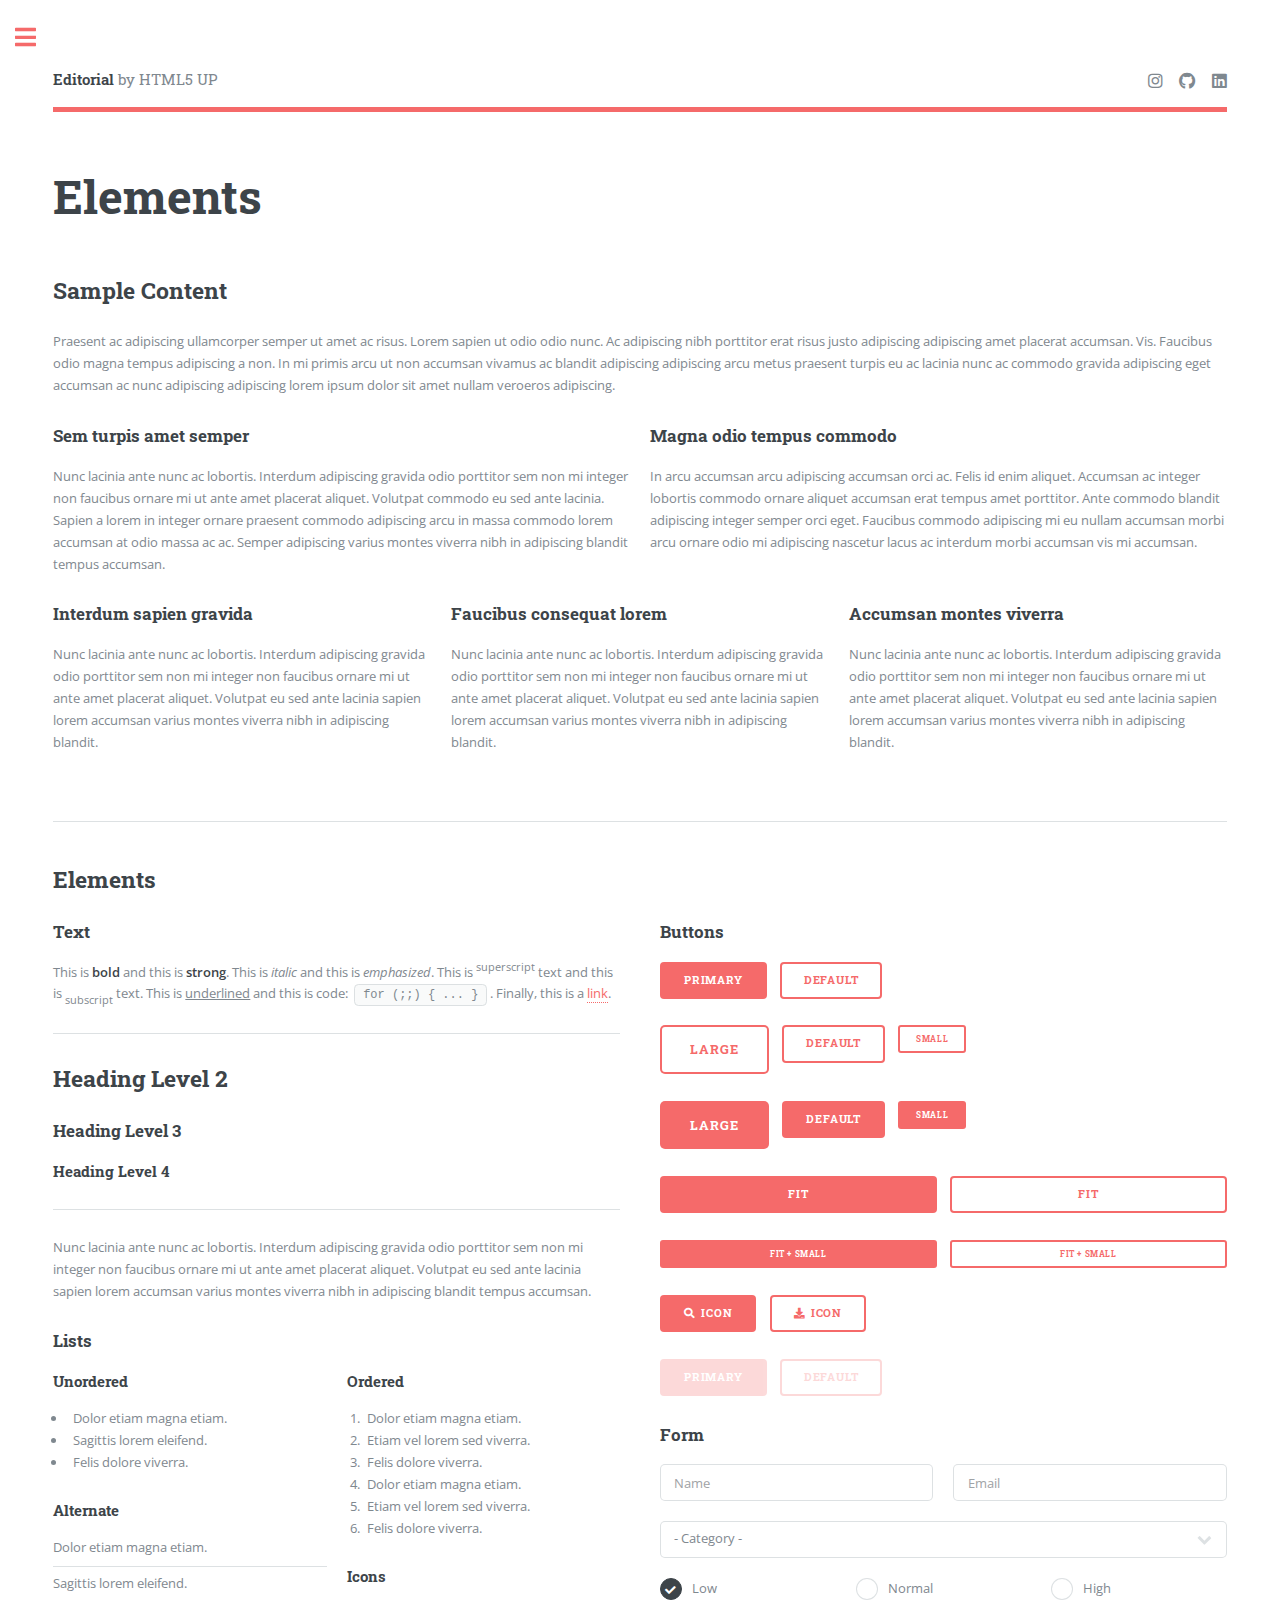
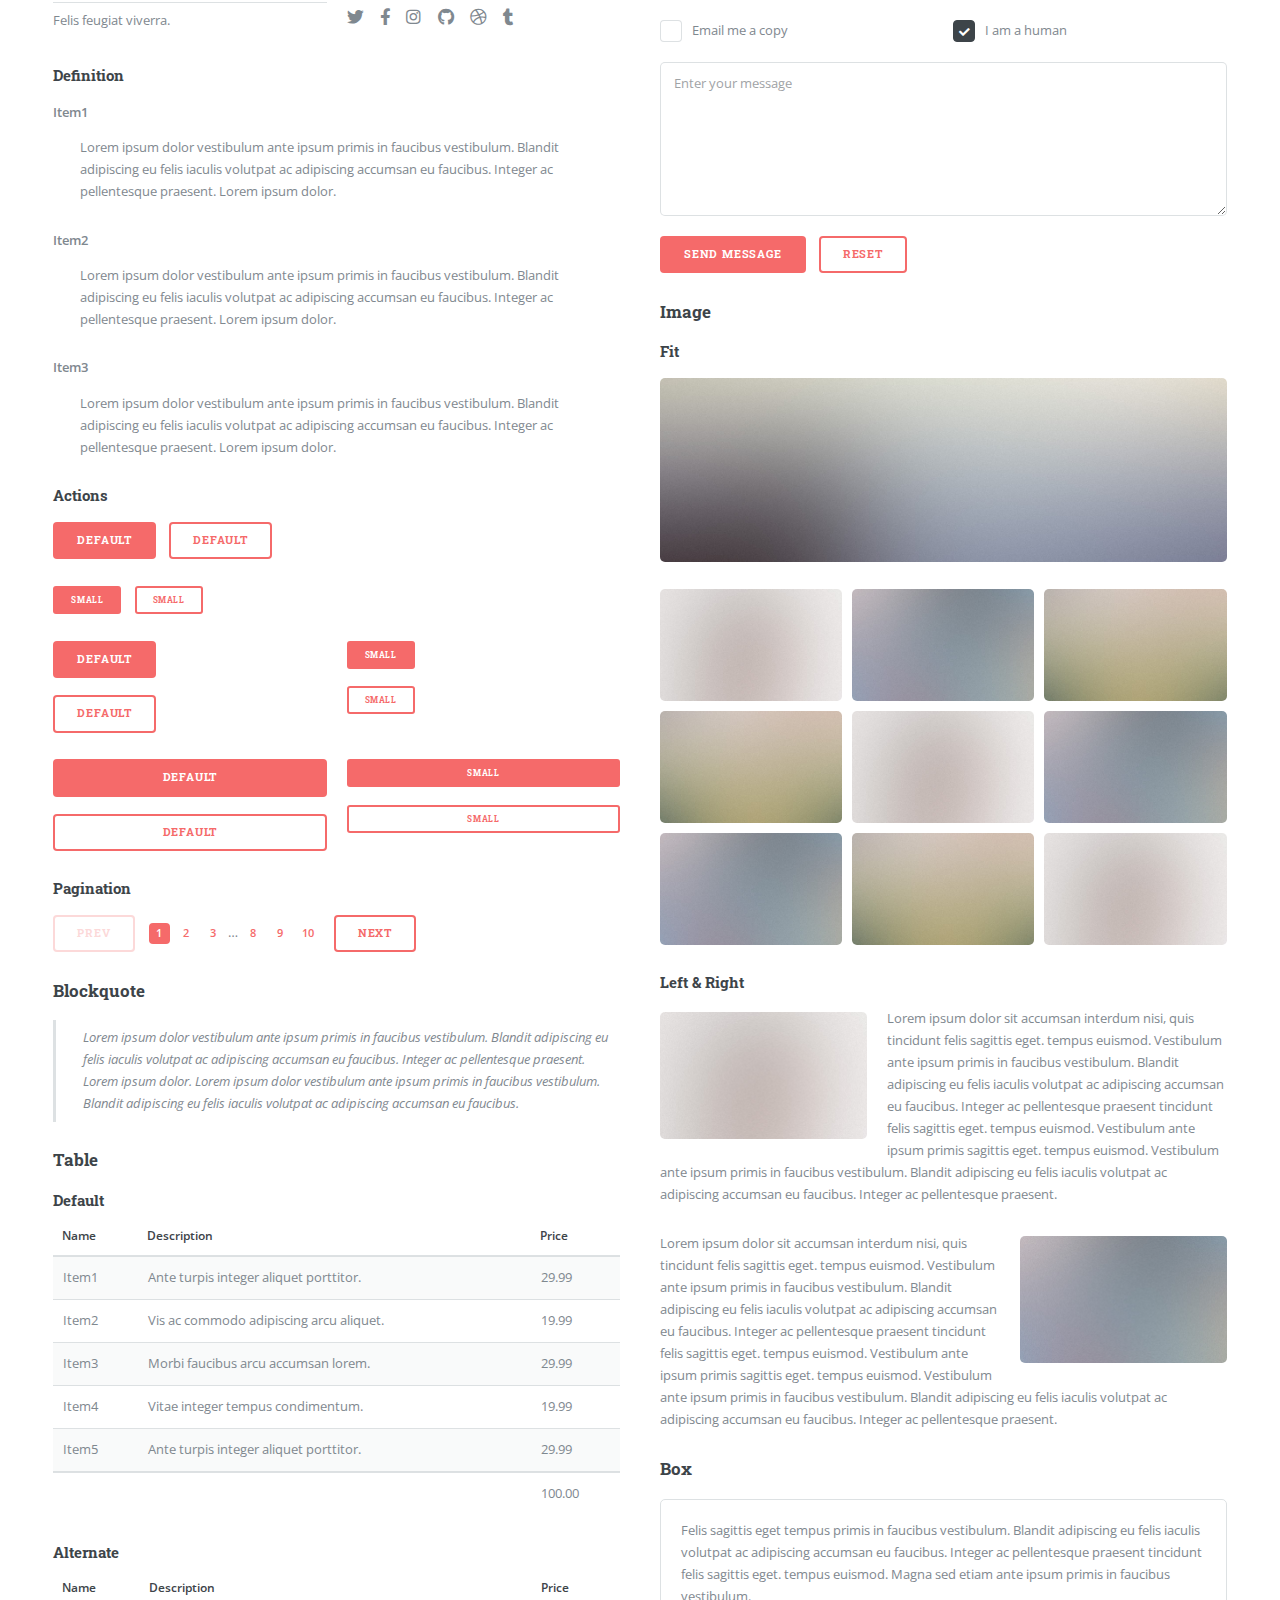
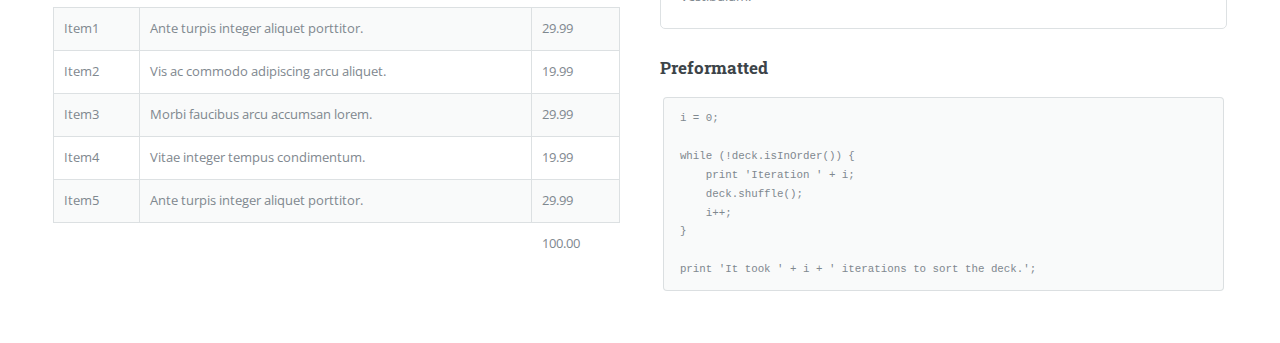
<file: elements.html>
<!DOCTYPE HTML>
<!--
	Editorial by HTML5 UP
	html5up.net | @ajlkn
	Free for personal and commercial use under the CCA 3.0 license (html5up.net/license)
-->
<html>
	<head>
		<title>Elements - Editorial by HTML5 UP</title>
		<meta charset="utf-8" />
		<meta name="viewport" content="width=device-width, initial-scale=1, user-scalable=no" />
		<link rel="stylesheet" href="assets/css/main.css" />
	</head>
	<body class="is-preload">

		<!-- Wrapper -->
			<div id="wrapper">

				<!-- Main -->
					<div id="main">
						<div class="inner">

							<!-- Header -->
								<header id="header">
									<a href="index.html" class="logo"><strong>Editorial</strong> by HTML5 UP</a>
									<ul class="icons">
										<li><a href="#" class="icon brands fa-instagram"><span class="label">Instagram</span></a></li>
										<li><a href="#" class="icon brands fa-github"><span class="label">Github</span></a></li>
										<li><a href="#" class="icon brands fa-linkedin"><span class="label">linkedin</span></a></li>
					
										
									</ul>
								</header>

							<!-- Content -->
								<section>
									<header class="main">
										<h1>Elements</h1>
									</header>

									<!-- Content -->
										<h2 id="content">Sample Content</h2>
										<p>Praesent ac adipiscing ullamcorper semper ut amet ac risus. Lorem sapien ut odio odio nunc. Ac adipiscing nibh porttitor erat risus justo adipiscing adipiscing amet placerat accumsan. Vis. Faucibus odio magna tempus adipiscing a non. In mi primis arcu ut non accumsan vivamus ac blandit adipiscing adipiscing arcu metus praesent turpis eu ac lacinia nunc ac commodo gravida adipiscing eget accumsan ac nunc adipiscing adipiscing lorem ipsum dolor sit amet nullam veroeros adipiscing.</p>
										<div class="row">
											<div class="col-6 col-12-small">
												<h3>Sem turpis amet semper</h3>
												<p>Nunc lacinia ante nunc ac lobortis. Interdum adipiscing gravida odio porttitor sem non mi integer non faucibus ornare mi ut ante amet placerat aliquet. Volutpat commodo eu sed ante lacinia. Sapien a lorem in integer ornare praesent commodo adipiscing arcu in massa commodo lorem accumsan at odio massa ac ac. Semper adipiscing varius montes viverra nibh in adipiscing blandit tempus accumsan.</p>
											</div>
											<div class="col-6 col-12-small">
												<h3>Magna odio tempus commodo</h3>
												<p>In arcu accumsan arcu adipiscing accumsan orci ac. Felis id enim aliquet. Accumsan ac integer lobortis commodo ornare aliquet accumsan erat tempus amet porttitor. Ante commodo blandit adipiscing integer semper orci eget. Faucibus commodo adipiscing mi eu nullam accumsan morbi arcu ornare odio mi adipiscing nascetur lacus ac interdum morbi accumsan vis mi accumsan.</p>
											</div>
											<!-- Break -->
											<div class="col-4 col-12-medium">
												<h3>Interdum sapien gravida</h3>
												<p>Nunc lacinia ante nunc ac lobortis. Interdum adipiscing gravida odio porttitor sem non mi integer non faucibus ornare mi ut ante amet placerat aliquet. Volutpat eu sed ante lacinia sapien lorem accumsan varius montes viverra nibh in adipiscing blandit.</p>
											</div>
											<div class="col-4 col-12-medium">
												<h3>Faucibus consequat lorem</h3>
												<p>Nunc lacinia ante nunc ac lobortis. Interdum adipiscing gravida odio porttitor sem non mi integer non faucibus ornare mi ut ante amet placerat aliquet. Volutpat eu sed ante lacinia sapien lorem accumsan varius montes viverra nibh in adipiscing blandit.</p>
											</div>
											<div class="col-4 col-12-medium">
												<h3>Accumsan montes viverra</h3>
												<p>Nunc lacinia ante nunc ac lobortis. Interdum adipiscing gravida odio porttitor sem non mi integer non faucibus ornare mi ut ante amet placerat aliquet. Volutpat eu sed ante lacinia sapien lorem accumsan varius montes viverra nibh in adipiscing blandit.</p>
											</div>
										</div>

									<hr class="major" />

									<!-- Elements -->
										<h2 id="elements">Elements</h2>
										<div class="row gtr-200">
											<div class="col-6 col-12-medium">

												<!-- Text stuff -->
													<h3>Text</h3>
													<p>This is <b>bold</b> and this is <strong>strong</strong>. This is <i>italic</i> and this is <em>emphasized</em>.
													This is <sup>superscript</sup> text and this is <sub>subscript</sub> text.
													This is <u>underlined</u> and this is code: <code>for (;;) { ... }</code>.
													Finally, this is a <a href="#">link</a>.</p>
													<hr />
													<h2>Heading Level 2</h2>
													<h3>Heading Level 3</h3>
													<h4>Heading Level 4</h4>
													<hr />
													<p>Nunc lacinia ante nunc ac lobortis. Interdum adipiscing gravida odio porttitor sem non mi integer non faucibus ornare mi ut ante amet placerat aliquet. Volutpat eu sed ante lacinia sapien lorem accumsan varius montes viverra nibh in adipiscing blandit tempus accumsan.</p>

												<!-- Lists -->
													<h3>Lists</h3>
													<div class="row">
														<div class="col-6 col-12-small">

															<h4>Unordered</h4>
															<ul>
																<li>Dolor etiam magna etiam.</li>
																<li>Sagittis lorem eleifend.</li>
																<li>Felis dolore viverra.</li>
															</ul>

															<h4>Alternate</h4>
															<ul class="alt">
																<li>Dolor etiam magna etiam.</li>
																<li>Sagittis lorem eleifend.</li>
																<li>Felis feugiat viverra.</li>
															</ul>

														</div>
														<div class="col-6 col-12-small">

															<h4>Ordered</h4>
															<ol>
																<li>Dolor etiam magna etiam.</li>
																<li>Etiam vel lorem sed viverra.</li>
																<li>Felis dolore viverra.</li>
																<li>Dolor etiam magna etiam.</li>
																<li>Etiam vel lorem sed viverra.</li>
																<li>Felis dolore viverra.</li>
															</ol>

															<h4>Icons</h4>
															<ul class="icons">
																<li><a href="#" class="icon brands fa-twitter"><span class="label">Twitter</span></a></li>
																<li><a href="#" class="icon brands fa-facebook-f"><span class="label">Facebook</span></a></li>
																<li><a href="#" class="icon brands fa-instagram"><span class="label">Instagram</span></a></li>
																<li><a href="#" class="icon brands fa-github"><span class="label">Github</span></a></li>
																<li><a href="#" class="icon brands fa-dribbble"><span class="label">Dribbble</span></a></li>
																<li><a href="#" class="icon brands fa-tumblr"><span class="label">Tumblr</span></a></li>
															</ul>

														</div>
													</div>
													<h4>Definition</h4>
													<dl>
														<dt>Item1</dt>
														<dd>
															<p>Lorem ipsum dolor vestibulum ante ipsum primis in faucibus vestibulum. Blandit adipiscing eu felis iaculis volutpat ac adipiscing accumsan eu faucibus. Integer ac pellentesque praesent. Lorem ipsum dolor.</p>
														</dd>
														<dt>Item2</dt>
														<dd>
															<p>Lorem ipsum dolor vestibulum ante ipsum primis in faucibus vestibulum. Blandit adipiscing eu felis iaculis volutpat ac adipiscing accumsan eu faucibus. Integer ac pellentesque praesent. Lorem ipsum dolor.</p>
														</dd>
														<dt>Item3</dt>
														<dd>
															<p>Lorem ipsum dolor vestibulum ante ipsum primis in faucibus vestibulum. Blandit adipiscing eu felis iaculis volutpat ac adipiscing accumsan eu faucibus. Integer ac pellentesque praesent. Lorem ipsum dolor.</p>
														</dd>
													</dl>

													<h4>Actions</h4>
													<ul class="actions">
														<li><a href="#" class="button primary">Default</a></li>
														<li><a href="#" class="button">Default</a></li>
													</ul>
													<ul class="actions small">
														<li><a href="#" class="button primary small">Small</a></li>
														<li><a href="#" class="button small">Small</a></li>
													</ul>
													<div class="row">
														<div class="col-6 col-12-small">
															<ul class="actions stacked">
																<li><a href="#" class="button primary">Default</a></li>
																<li><a href="#" class="button">Default</a></li>
															</ul>
														</div>
														<div class="col-6 col-12-small">
															<ul class="actions stacked">
																<li><a href="#" class="button primary small">Small</a></li>
																<li><a href="#" class="button small">Small</a></li>
															</ul>
														</div>
														<div class="col-6 col-12-small">
															<ul class="actions stacked">
																<li><a href="#" class="button primary fit">Default</a></li>
																<li><a href="#" class="button fit">Default</a></li>
															</ul>
														</div>
														<div class="col-6 col-12-small">
															<ul class="actions stacked">
																<li><a href="#" class="button primary small fit">Small</a></li>
																<li><a href="#" class="button small fit">Small</a></li>
															</ul>
														</div>
													</div>

													<h4>Pagination</h4>
													<ul class="pagination">
														<li><span class="button disabled">Prev</span></li>
														<li><a href="#" class="page active">1</a></li>
														<li><a href="#" class="page">2</a></li>
														<li><a href="#" class="page">3</a></li>
														<li><span>&hellip;</span></li>
														<li><a href="#" class="page">8</a></li>
														<li><a href="#" class="page">9</a></li>
														<li><a href="#" class="page">10</a></li>
														<li><a href="#" class="button">Next</a></li>
													</ul>

												<!-- Blockquote -->
													<h3>Blockquote</h3>
													<blockquote>Lorem ipsum dolor vestibulum ante ipsum primis in faucibus vestibulum. Blandit adipiscing eu felis iaculis volutpat ac adipiscing accumsan eu faucibus. Integer ac pellentesque praesent. Lorem ipsum dolor. Lorem ipsum dolor vestibulum ante ipsum primis in faucibus vestibulum. Blandit adipiscing eu felis iaculis volutpat ac adipiscing accumsan eu faucibus.</blockquote>

												<!-- Table -->
													<h3>Table</h3>

													<h4>Default</h4>
													<div class="table-wrapper">
														<table>
															<thead>
																<tr>
																	<th>Name</th>
																	<th>Description</th>
																	<th>Price</th>
																</tr>
															</thead>
															<tbody>
																<tr>
																	<td>Item1</td>
																	<td>Ante turpis integer aliquet porttitor.</td>
																	<td>29.99</td>
																</tr>
																<tr>
																	<td>Item2</td>
																	<td>Vis ac commodo adipiscing arcu aliquet.</td>
																	<td>19.99</td>
																</tr>
																<tr>
																	<td>Item3</td>
																	<td> Morbi faucibus arcu accumsan lorem.</td>
																	<td>29.99</td>
																</tr>
																<tr>
																	<td>Item4</td>
																	<td>Vitae integer tempus condimentum.</td>
																	<td>19.99</td>
																</tr>
																<tr>
																	<td>Item5</td>
																	<td>Ante turpis integer aliquet porttitor.</td>
																	<td>29.99</td>
																</tr>
															</tbody>
															<tfoot>
																<tr>
																	<td colspan="2"></td>
																	<td>100.00</td>
																</tr>
															</tfoot>
														</table>
													</div>

													<h4>Alternate</h4>
													<div class="table-wrapper">
														<table class="alt">
															<thead>
																<tr>
																	<th>Name</th>
																	<th>Description</th>
																	<th>Price</th>
																</tr>
															</thead>
															<tbody>
																<tr>
																	<td>Item1</td>
																	<td>Ante turpis integer aliquet porttitor.</td>
																	<td>29.99</td>
																</tr>
																<tr>
																	<td>Item2</td>
																	<td>Vis ac commodo adipiscing arcu aliquet.</td>
																	<td>19.99</td>
																</tr>
																<tr>
																	<td>Item3</td>
																	<td> Morbi faucibus arcu accumsan lorem.</td>
																	<td>29.99</td>
																</tr>
																<tr>
																	<td>Item4</td>
																	<td>Vitae integer tempus condimentum.</td>
																	<td>19.99</td>
																</tr>
																<tr>
																	<td>Item5</td>
																	<td>Ante turpis integer aliquet porttitor.</td>
																	<td>29.99</td>
																</tr>
															</tbody>
															<tfoot>
																<tr>
																	<td colspan="2"></td>
																	<td>100.00</td>
																</tr>
															</tfoot>
														</table>
													</div>

											</div>
											<div class="col-6 col-12-medium">

												<!-- Buttons -->
													<h3>Buttons</h3>
													<ul class="actions">
														<li><a href="#" class="button primary">Primary</a></li>
														<li><a href="#" class="button">Default</a></li>
													</ul>
													<ul class="actions">
														<li><a href="#" class="button large">Large</a></li>
														<li><a href="#" class="button">Default</a></li>
														<li><a href="#" class="button small">Small</a></li>
													</ul>
													<ul class="actions">
														<li><a href="#" class="button primary large">Large</a></li>
														<li><a href="#" class="button primary">Default</a></li>
														<li><a href="#" class="button primary small">Small</a></li>
													</ul>
													<ul class="actions fit">
														<li><a href="#" class="button primary fit">Fit</a></li>
														<li><a href="#" class="button fit">Fit</a></li>
													</ul>
													<ul class="actions fit small">
														<li><a href="#" class="button primary fit small">Fit + Small</a></li>
														<li><a href="#" class="button fit small">Fit + Small</a></li>
													</ul>
													<ul class="actions">
														<li><a href="#" class="button primary icon solid fa-search">Icon</a></li>
														<li><a href="#" class="button icon solid fa-download">Icon</a></li>
													</ul>
													<ul class="actions">
														<li><span class="button primary disabled">Primary</span></li>
														<li><span class="button disabled">Default</span></li>
													</ul>

												<!-- Form -->
													<h3>Form</h3>

													<form method="post" action="#">
														<div class="row gtr-uniform">
															<div class="col-6 col-12-xsmall">
																<input type="text" name="demo-name" id="demo-name" value="" placeholder="Name" />
															</div>
															<div class="col-6 col-12-xsmall">
																<input type="email" name="demo-email" id="demo-email" value="" placeholder="Email" />
															</div>
															<!-- Break -->
															<div class="col-12">
																<select name="demo-category" id="demo-category">
																	<option value="">- Category -</option>
																	<option value="1">Manufacturing</option>
																	<option value="1">Shipping</option>
																	<option value="1">Administration</option>
																	<option value="1">Human Resources</option>
																</select>
															</div>
															<!-- Break -->
															<div class="col-4 col-12-small">
																<input type="radio" id="demo-priority-low" name="demo-priority" checked>
																<label for="demo-priority-low">Low</label>
															</div>
															<div class="col-4 col-12-small">
																<input type="radio" id="demo-priority-normal" name="demo-priority">
																<label for="demo-priority-normal">Normal</label>
															</div>
															<div class="col-4 col-12-small">
																<input type="radio" id="demo-priority-high" name="demo-priority">
																<label for="demo-priority-high">High</label>
															</div>
															<!-- Break -->
															<div class="col-6 col-12-small">
																<input type="checkbox" id="demo-copy" name="demo-copy">
																<label for="demo-copy">Email me a copy</label>
															</div>
															<div class="col-6 col-12-small">
																<input type="checkbox" id="demo-human" name="demo-human" checked>
																<label for="demo-human">I am a human</label>
															</div>
															<!-- Break -->
															<div class="col-12">
																<textarea name="demo-message" id="demo-message" placeholder="Enter your message" rows="6"></textarea>
															</div>
															<!-- Break -->
															<div class="col-12">
																<ul class="actions">
																	<li><input type="submit" value="Send Message" class="primary" /></li>
																	<li><input type="reset" value="Reset" /></li>
																</ul>
															</div>
														</div>
													</form>

												<!-- Image -->
													<h3>Image</h3>

													<h4>Fit</h4>
													<span class="image fit"><img src="images/pic11.jpg" alt="" /></span>
													<div class="box alt">
														<div class="row gtr-50 gtr-uniform">
															<div class="col-4"><span class="image fit"><img src="images/pic01.jpg" alt="" /></span></div>
															<div class="col-4"><span class="image fit"><img src="images/pic02.jpg" alt="" /></span></div>
															<div class="col-4"><span class="image fit"><img src="images/pic03.jpg" alt="" /></span></div>
															<!-- Break -->
															<div class="col-4"><span class="image fit"><img src="images/pic03.jpg" alt="" /></span></div>
															<div class="col-4"><span class="image fit"><img src="images/pic01.jpg" alt="" /></span></div>
															<div class="col-4"><span class="image fit"><img src="images/pic02.jpg" alt="" /></span></div>
															<!-- Break -->
															<div class="col-4"><span class="image fit"><img src="images/pic02.jpg" alt="" /></span></div>
															<div class="col-4"><span class="image fit"><img src="images/pic03.jpg" alt="" /></span></div>
															<div class="col-4"><span class="image fit"><img src="images/pic01.jpg" alt="" /></span></div>
														</div>
													</div>

													<h4>Left &amp; Right</h4>
													<p><span class="image left"><img src="images/pic01.jpg" alt="" /></span>Lorem ipsum dolor sit accumsan interdum nisi, quis tincidunt felis sagittis eget. tempus euismod. Vestibulum ante ipsum primis in faucibus vestibulum. Blandit adipiscing eu felis iaculis volutpat ac adipiscing accumsan eu faucibus. Integer ac pellentesque praesent tincidunt felis sagittis eget. tempus euismod. Vestibulum ante ipsum primis sagittis eget. tempus euismod. Vestibulum ante ipsum primis in faucibus vestibulum. Blandit adipiscing eu felis iaculis volutpat ac adipiscing accumsan eu faucibus. Integer ac pellentesque praesent.</p>
													<p><span class="image right"><img src="images/pic02.jpg" alt="" /></span>Lorem ipsum dolor sit accumsan interdum nisi, quis tincidunt felis sagittis eget. tempus euismod. Vestibulum ante ipsum primis in faucibus vestibulum. Blandit adipiscing eu felis iaculis volutpat ac adipiscing accumsan eu faucibus. Integer ac pellentesque praesent tincidunt felis sagittis eget. tempus euismod. Vestibulum ante ipsum primis sagittis eget. tempus euismod. Vestibulum ante ipsum primis in faucibus vestibulum. Blandit adipiscing eu felis iaculis volutpat ac adipiscing accumsan eu faucibus. Integer ac pellentesque praesent.</p>

												<!-- Box -->
													<h3>Box</h3>
													<div class="box">
														<p>Felis sagittis eget tempus primis in faucibus vestibulum. Blandit adipiscing eu felis iaculis volutpat ac adipiscing accumsan eu faucibus. Integer ac pellentesque praesent tincidunt felis sagittis eget. tempus euismod. Magna sed etiam ante ipsum primis in faucibus vestibulum.</p>
													</div>

												<!-- Preformatted Code -->
													<h3>Preformatted</h3>
													<pre><code>i = 0;

while (!deck.isInOrder()) {
    print 'Iteration ' + i;
    deck.shuffle();
    i++;
}

print 'It took ' + i + ' iterations to sort the deck.';
</code></pre>

											</div>
										</div>

								</section>

						</div>
					</div>

				<!-- Sidebar -->
					<div id="sidebar">
						<div class="inner">

							<!-- Search -->
								<section id="search" class="alt">
									<form method="post" action="#">
										<input type="text" name="query" id="query" placeholder="Search" />
									</form>
								</section>

							<!-- Menu -->
								<nav id="menu">
									<header class="major">
										<h2>Menu</h2>
									</header>
									<ul>
										<li><a href="index.html">Homepage</a></li>
										<li><a href="generic.html">Generic</a></li>
										<li><a href="elements.html">Elements</a></li>
										<li>
											<span class="opener">Submenu</span>
											<ul>
												<li><a href="#">Lorem Dolor</a></li>
												<li><a href="#">Ipsum Adipiscing</a></li>
												<li><a href="#">Tempus Magna</a></li>
												<li><a href="#">Feugiat Veroeros</a></li>
											</ul>
										</li>
										<li><a href="#">Etiam Dolore</a></li>
										<li><a href="#">Adipiscing</a></li>
										<li>
											<span class="opener">Another Submenu</span>
											<ul>
												<li><a href="#">Lorem Dolor</a></li>
												<li><a href="#">Ipsum Adipiscing</a></li>
												<li><a href="#">Tempus Magna</a></li>
												<li><a href="#">Feugiat Veroeros</a></li>
											</ul>
										</li>
										<li><a href="#">Maximus Erat</a></li>
										<li><a href="#">Sapien Mauris</a></li>
										<li><a href="#">Amet Lacinia</a></li>
									</ul>
								</nav>

							<!-- Section -->
								<section>
									<header class="major">
										<h2>Ante interdum</h2>
									</header>
									<div class="mini-posts">
										<article>
											<a href="#" class="image"><img src="images/pic07.jpg" alt="" /></a>
											<p>Aenean ornare velit lacus, ac varius enim lorem ullamcorper dolore aliquam.</p>
										</article>
										<article>
											<a href="#" class="image"><img src="images/pic08.jpg" alt="" /></a>
											<p>Aenean ornare velit lacus, ac varius enim lorem ullamcorper dolore aliquam.</p>
										</article>
										<article>
											<a href="#" class="image"><img src="images/pic09.jpg" alt="" /></a>
											<p>Aenean ornare velit lacus, ac varius enim lorem ullamcorper dolore aliquam.</p>
										</article>
									</div>
									<ul class="actions">
										<li><a href="#" class="button">More</a></li>
									</ul>
								</section>

							<!-- Section -->
								<section>
									<header class="major">
										<h2>Get in touch</h2>
									</header>
									<p>Sed varius enim lorem ullamcorper dolore aliquam aenean ornare velit lacus, ac varius enim lorem ullamcorper dolore. Proin sed aliquam facilisis ante interdum. Sed nulla amet lorem feugiat tempus aliquam.</p>
									<ul class="contact">
										<li class="icon solid fa-envelope"><a href="#">information@untitled.tld</a></li>
										<li class="icon solid fa-phone">(000) 000-0000</li>
										<li class="icon solid fa-home">1234 Somewhere Road #8254<br />
										Nashville, TN 00000-0000</li>
									</ul>
								</section>

							<!-- Footer -->
								<footer id="footer">
									<p class="copyright">&copy; Untitled. All rights reserved. Demo Images: <a href="https://unsplash.com">Unsplash</a>. Design: <a href="https://html5up.net">HTML5 UP</a>.</p>
								</footer>

						</div>
					</div>

			</div>

		<!-- Scripts -->
			<script src="assets/js/jquery.min.js"></script>
			<script src="assets/js/browser.min.js"></script>
			<script src="assets/js/breakpoints.min.js"></script>
			<script src="assets/js/util.js"></script>
			<script src="assets/js/main.js"></script>

	</body>
</html>
</file>
<file: assets/css/main.css>
@import url(fontawesome-all.min.css);
@import url("https://fonts.googleapis.com/css?family=Open+Sans:400,600,400italic,600italic|Roboto+Slab:400,700");
/*
	Editorial by HTML5 UP
	html5up.net | @ajlkn
	Free for personal and commercial use under the CCA 3.0 license (html5up.net/license)
*/
html, body, div, span, applet, object,
iframe, h1, h2, h3, h4, h5, h6, p, blockquote,
pre, a, abbr, acronym, address, big, cite,
code, del, dfn, em, img, ins, kbd, q, s, samp,
small, strike, strong, sub, sup, tt, var, b,
u, i, center, dl, dt, dd, ol, ul, li, fieldset,
form, label, legend, table, caption, tbody,
tfoot, thead, tr, th, td, article, aside,
canvas, details, embed, figure, figcaption,
footer, header, hgroup, menu, nav, output, ruby,
section, summary, time, mark, audio, video {
  margin: 0;
  padding: 0;
  border: 0;
  font-size: 100%;
  font: inherit;
  vertical-align: baseline; }

article, aside, details, figcaption, figure,
footer, header, hgroup, menu, nav, section {
  display: block; }

body {
  line-height: 1; }

ol, ul {
  list-style: none; }

blockquote, q {
  quotes: none; }
  blockquote:before, blockquote:after, q:before, q:after {
    content: '';
    content: none; }

table {
  border-collapse: collapse;
  border-spacing: 0; }

body {
  -webkit-text-size-adjust: none; }

mark {
  background-color: transparent;
  color: inherit; }

input::-moz-focus-inner {
  border: 0;
  padding: 0; }

input, select, textarea {
  -moz-appearance: none;
  -webkit-appearance: none;
  -ms-appearance: none;
  appearance: none; }

/* Basic */
@-ms-viewport {
  width: device-width; }

body {
  -ms-overflow-style: scrollbar; }

@media screen and (max-width: 480px) {
  html, body {
    min-width: 320px; } }

html {
  box-sizing: border-box; }

*, *:before, *:after {
  box-sizing: inherit; }

body {
  background: #ffffff; }
  body.is-preload *, body.is-preload *:before, body.is-preload *:after, body.is-resizing *, body.is-resizing *:before, body.is-resizing *:after {
    -moz-animation: none !important;
    -webkit-animation: none !important;
    -ms-animation: none !important;
    animation: none !important;
    -moz-transition: none !important;
    -webkit-transition: none !important;
    -ms-transition: none !important;
    transition: none !important; }

/* Type */
body, input, select, textarea {
  color: #7f888f;
  font-family: "Open Sans", sans-serif;
  font-size: 13pt;
  font-weight: 400;
  line-height: 1.65; }
  @media screen and (max-width: 1680px) {
    body, input, select, textarea {
      font-size: 11pt; } }
  @media screen and (max-width: 1280px) {
    body, input, select, textarea {
      font-size: 10pt; } }
  @media screen and (max-width: 360px) {
    body, input, select, textarea {
      font-size: 9pt; } }

a {
  -moz-transition: color 0.2s ease-in-out, border-bottom-color 0.2s ease-in-out;
  -webkit-transition: color 0.2s ease-in-out, border-bottom-color 0.2s ease-in-out;
  -ms-transition: color 0.2s ease-in-out, border-bottom-color 0.2s ease-in-out;
  transition: color 0.2s ease-in-out, border-bottom-color 0.2s ease-in-out;
  border-bottom: dotted 1px;
  color: #f56a6a;
  text-decoration: none; }
  a:hover {
    border-bottom-color: #f56a6a;
    color: #f56a6a !important; }
    a:hover strong {
      color: inherit; }

strong, b {
  color: #3d4449;
  font-weight: 600; }

em, i {
  font-style: italic; }

p {
  margin: 0 0 2em 0; }

h1, h2, h3, h4, h5, h6 {
  color: #3d4449;
  font-family: "Roboto Slab", serif;
  font-weight: 700;
  line-height: 1.5;
  margin: 0 0 1em 0; }
  h1 a, h2 a, h3 a, h4 a, h5 a, h6 a {
    color: inherit;
    text-decoration: none;
    border-bottom: 0; }

h1 {
  font-size: 4em;
  margin: 0 0 0.5em 0;
  line-height: 1.3; }

h2 {
  font-size: 1.75em; }

h3 {
  font-size: 1.25em; }

h4 {
  font-size: 1.1em; }

h5 {
  font-size: 0.9em; }

h6 {
  font-size: 0.7em; }

@media screen and (max-width: 1680px) {
  h1 {
    font-size: 3.5em; } }

@media screen and (max-width: 980px) {
  h1 {
    font-size: 3.25em; } }

@media screen and (max-width: 736px) {
  h1 {
    font-size: 2em;
    line-height: 1.4; }
  h2 {
    font-size: 1.5em; } }

sub {
  font-size: 0.8em;
  position: relative;
  top: 0.5em; }

sup {
  font-size: 0.8em;
  position: relative;
  top: -0.5em; }

blockquote {
  border-left: solid 3px rgba(210, 215, 217, 0.75);
  font-style: italic;
  margin: 0 0 2em 0;
  padding: 0.5em 0 0.5em 2em; }

code {
  background: rgba(230, 235, 237, 0.25);
  border-radius: 0.375em;
  border: solid 1px rgba(210, 215, 217, 0.75);
  font-family: "Courier New", monospace;
  font-size: 0.9em;
  margin: 0 0.25em;
  padding: 0.25em 0.65em; }

pre {
  -webkit-overflow-scrolling: touch;
  font-family: "Courier New", monospace;
  font-size: 0.9em;
  margin: 0 0 2em 0; }
  pre code {
    display: block;
    line-height: 1.75;
    padding: 1em 1.5em;
    overflow-x: auto; }

hr {
  border: 0;
  border-bottom: solid 1px rgba(210, 215, 217, 0.75);
  margin: 2em 0; }
  hr.major {
    margin: 3em 0; }

.align-left {
  text-align: left; }

.align-center {
  text-align: center; }

.align-right {
  text-align: right; }

/* Row */
.row {
  display: flex;
  flex-wrap: wrap;
  box-sizing: border-box;
  align-items: stretch; }
  .row > * {
    box-sizing: border-box; }
  .row.gtr-uniform > * > :last-child {
    margin-bottom: 0; }
  .row.aln-left {
    justify-content: flex-start; }
  .row.aln-center {
    justify-content: center; }
  .row.aln-right {
    justify-content: flex-end; }
  .row.aln-top {
    align-items: flex-start; }
  .row.aln-middle {
    align-items: center; }
  .row.aln-bottom {
    align-items: flex-end; }
  .row > .imp {
    order: -1; }
  .row > .col-1 {
    width: 8.33333%; }
  .row > .off-1 {
    margin-left: 8.33333%; }
  .row > .col-2 {
    width: 16.66667%; }
  .row > .off-2 {
    margin-left: 16.66667%; }
  .row > .col-3 {
    width: 25%; }
  .row > .off-3 {
    margin-left: 25%; }
  .row > .col-4 {
    width: 33.33333%; }
  .row > .off-4 {
    margin-left: 33.33333%; }
  .row > .col-5 {
    width: 41.66667%; }
  .row > .off-5 {
    margin-left: 41.66667%; }
  .row > .col-6 {
    width: 50%; }
  .row > .off-6 {
    margin-left: 50%; }
  .row > .col-7 {
    width: 58.33333%; }
  .row > .off-7 {
    margin-left: 58.33333%; }
  .row > .col-8 {
    width: 66.66667%; }
  .row > .off-8 {
    margin-left: 66.66667%; }
  .row > .col-9 {
    width: 75%; }
  .row > .off-9 {
    margin-left: 75%; }
  .row > .col-10 {
    width: 83.33333%; }
  .row > .off-10 {
    margin-left: 83.33333%; }
  .row > .col-11 {
    width: 91.66667%; }
  .row > .off-11 {
    margin-left: 91.66667%; }
  .row > .col-12 {
    width: 100%; }
  .row > .off-12 {
    margin-left: 100%; }
  .row.gtr-0 {
    margin-top: 0;
    margin-left: 0em; }
    .row.gtr-0 > * {
      padding: 0 0 0 0em; }
    .row.gtr-0.gtr-uniform {
      margin-top: 0em; }
      .row.gtr-0.gtr-uniform > * {
        padding-top: 0em; }
  .row.gtr-25 {
    margin-top: 0;
    margin-left: -0.375em; }
    .row.gtr-25 > * {
      padding: 0 0 0 0.375em; }
    .row.gtr-25.gtr-uniform {
      margin-top: -0.375em; }
      .row.gtr-25.gtr-uniform > * {
        padding-top: 0.375em; }
  .row.gtr-50 {
    margin-top: 0;
    margin-left: -0.75em; }
    .row.gtr-50 > * {
      padding: 0 0 0 0.75em; }
    .row.gtr-50.gtr-uniform {
      margin-top: -0.75em; }
      .row.gtr-50.gtr-uniform > * {
        padding-top: 0.75em; }
  .row {
    margin-top: 0;
    margin-left: -1.5em; }
    .row > * {
      padding: 0 0 0 1.5em; }
    .row.gtr-uniform {
      margin-top: -1.5em; }
      .row.gtr-uniform > * {
        padding-top: 1.5em; }
  .row.gtr-150 {
    margin-top: 0;
    margin-left: -2.25em; }
    .row.gtr-150 > * {
      padding: 0 0 0 2.25em; }
    .row.gtr-150.gtr-uniform {
      margin-top: -2.25em; }
      .row.gtr-150.gtr-uniform > * {
        padding-top: 2.25em; }
  .row.gtr-200 {
    margin-top: 0;
    margin-left: -3em; }
    .row.gtr-200 > * {
      padding: 0 0 0 3em; }
    .row.gtr-200.gtr-uniform {
      margin-top: -3em; }
      .row.gtr-200.gtr-uniform > * {
        padding-top: 3em; }
  @media screen and (max-width: 1680px) {
    .row {
      display: flex;
      flex-wrap: wrap;
      box-sizing: border-box;
      align-items: stretch; }
      .row > * {
        box-sizing: border-box; }
      .row.gtr-uniform > * > :last-child {
        margin-bottom: 0; }
      .row.aln-left {
        justify-content: flex-start; }
      .row.aln-center {
        justify-content: center; }
      .row.aln-right {
        justify-content: flex-end; }
      .row.aln-top {
        align-items: flex-start; }
      .row.aln-middle {
        align-items: center; }
      .row.aln-bottom {
        align-items: flex-end; }
      .row > .imp-xlarge {
        order: -1; }
      .row > .col-1-xlarge {
        width: 8.33333%; }
      .row > .off-1-xlarge {
        margin-left: 8.33333%; }
      .row > .col-2-xlarge {
        width: 16.66667%; }
      .row > .off-2-xlarge {
        margin-left: 16.66667%; }
      .row > .col-3-xlarge {
        width: 25%; }
      .row > .off-3-xlarge {
        margin-left: 25%; }
      .row > .col-4-xlarge {
        width: 33.33333%; }
      .row > .off-4-xlarge {
        margin-left: 33.33333%; }
      .row > .col-5-xlarge {
        width: 41.66667%; }
      .row > .off-5-xlarge {
        margin-left: 41.66667%; }
      .row > .col-6-xlarge {
        width: 50%; }
      .row > .off-6-xlarge {
        margin-left: 50%; }
      .row > .col-7-xlarge {
        width: 58.33333%; }
      .row > .off-7-xlarge {
        margin-left: 58.33333%; }
      .row > .col-8-xlarge {
        width: 66.66667%; }
      .row > .off-8-xlarge {
        margin-left: 66.66667%; }
      .row > .col-9-xlarge {
        width: 75%; }
      .row > .off-9-xlarge {
        margin-left: 75%; }
      .row > .col-10-xlarge {
        width: 83.33333%; }
      .row > .off-10-xlarge {
        margin-left: 83.33333%; }
      .row > .col-11-xlarge {
        width: 91.66667%; }
      .row > .off-11-xlarge {
        margin-left: 91.66667%; }
      .row > .col-12-xlarge {
        width: 100%; }
      .row > .off-12-xlarge {
        margin-left: 100%; }
      .row.gtr-0 {
        margin-top: 0;
        margin-left: 0em; }
        .row.gtr-0 > * {
          padding: 0 0 0 0em; }
        .row.gtr-0.gtr-uniform {
          margin-top: 0em; }
          .row.gtr-0.gtr-uniform > * {
            padding-top: 0em; }
      .row.gtr-25 {
        margin-top: 0;
        margin-left: -0.375em; }
        .row.gtr-25 > * {
          padding: 0 0 0 0.375em; }
        .row.gtr-25.gtr-uniform {
          margin-top: -0.375em; }
          .row.gtr-25.gtr-uniform > * {
            padding-top: 0.375em; }
      .row.gtr-50 {
        margin-top: 0;
        margin-left: -0.75em; }
        .row.gtr-50 > * {
          padding: 0 0 0 0.75em; }
        .row.gtr-50.gtr-uniform {
          margin-top: -0.75em; }
          .row.gtr-50.gtr-uniform > * {
            padding-top: 0.75em; }
      .row {
        margin-top: 0;
        margin-left: -1.5em; }
        .row > * {
          padding: 0 0 0 1.5em; }
        .row.gtr-uniform {
          margin-top: -1.5em; }
          .row.gtr-uniform > * {
            padding-top: 1.5em; }
      .row.gtr-150 {
        margin-top: 0;
        margin-left: -2.25em; }
        .row.gtr-150 > * {
          padding: 0 0 0 2.25em; }
        .row.gtr-150.gtr-uniform {
          margin-top: -2.25em; }
          .row.gtr-150.gtr-uniform > * {
            padding-top: 2.25em; }
      .row.gtr-200 {
        margin-top: 0;
        margin-left: -3em; }
        .row.gtr-200 > * {
          padding: 0 0 0 3em; }
        .row.gtr-200.gtr-uniform {
          margin-top: -3em; }
          .row.gtr-200.gtr-uniform > * {
            padding-top: 3em; } }
  @media screen and (max-width: 1280px) {
    .row {
      display: flex;
      flex-wrap: wrap;
      box-sizing: border-box;
      align-items: stretch; }
      .row > * {
        box-sizing: border-box; }
      .row.gtr-uniform > * > :last-child {
        margin-bottom: 0; }
      .row.aln-left {
        justify-content: flex-start; }
      .row.aln-center {
        justify-content: center; }
      .row.aln-right {
        justify-content: flex-end; }
      .row.aln-top {
        align-items: flex-start; }
      .row.aln-middle {
        align-items: center; }
      .row.aln-bottom {
        align-items: flex-end; }
      .row > .imp-large {
        order: -1; }
      .row > .col-1-large {
        width: 8.33333%; }
      .row > .off-1-large {
        margin-left: 8.33333%; }
      .row > .col-2-large {
        width: 16.66667%; }
      .row > .off-2-large {
        margin-left: 16.66667%; }
      .row > .col-3-large {
        width: 25%; }
      .row > .off-3-large {
        margin-left: 25%; }
      .row > .col-4-large {
        width: 33.33333%; }
      .row > .off-4-large {
        margin-left: 33.33333%; }
      .row > .col-5-large {
        width: 41.66667%; }
      .row > .off-5-large {
        margin-left: 41.66667%; }
      .row > .col-6-large {
        width: 50%; }
      .row > .off-6-large {
        margin-left: 50%; }
      .row > .col-7-large {
        width: 58.33333%; }
      .row > .off-7-large {
        margin-left: 58.33333%; }
      .row > .col-8-large {
        width: 66.66667%; }
      .row > .off-8-large {
        margin-left: 66.66667%; }
      .row > .col-9-large {
        width: 75%; }
      .row > .off-9-large {
        margin-left: 75%; }
      .row > .col-10-large {
        width: 83.33333%; }
      .row > .off-10-large {
        margin-left: 83.33333%; }
      .row > .col-11-large {
        width: 91.66667%; }
      .row > .off-11-large {
        margin-left: 91.66667%; }
      .row > .col-12-large {
        width: 100%; }
      .row > .off-12-large {
        margin-left: 100%; }
      .row.gtr-0 {
        margin-top: 0;
        margin-left: 0em; }
        .row.gtr-0 > * {
          padding: 0 0 0 0em; }
        .row.gtr-0.gtr-uniform {
          margin-top: 0em; }
          .row.gtr-0.gtr-uniform > * {
            padding-top: 0em; }
      .row.gtr-25 {
        margin-top: 0;
        margin-left: -0.375em; }
        .row.gtr-25 > * {
          padding: 0 0 0 0.375em; }
        .row.gtr-25.gtr-uniform {
          margin-top: -0.375em; }
          .row.gtr-25.gtr-uniform > * {
            padding-top: 0.375em; }
      .row.gtr-50 {
        margin-top: 0;
        margin-left: -0.75em; }
        .row.gtr-50 > * {
          padding: 0 0 0 0.75em; }
        .row.gtr-50.gtr-uniform {
          margin-top: -0.75em; }
          .row.gtr-50.gtr-uniform > * {
            padding-top: 0.75em; }
      .row {
        margin-top: 0;
        margin-left: -1.5em; }
        .row > * {
          padding: 0 0 0 1.5em; }
        .row.gtr-uniform {
          margin-top: -1.5em; }
          .row.gtr-uniform > * {
            padding-top: 1.5em; }
      .row.gtr-150 {
        margin-top: 0;
        margin-left: -2.25em; }
        .row.gtr-150 > * {
          padding: 0 0 0 2.25em; }
        .row.gtr-150.gtr-uniform {
          margin-top: -2.25em; }
          .row.gtr-150.gtr-uniform > * {
            padding-top: 2.25em; }
      .row.gtr-200 {
        margin-top: 0;
        margin-left: -3em; }
        .row.gtr-200 > * {
          padding: 0 0 0 3em; }
        .row.gtr-200.gtr-uniform {
          margin-top: -3em; }
          .row.gtr-200.gtr-uniform > * {
            padding-top: 3em; } }
  @media screen and (max-width: 980px) {
    .row {
      display: flex;
      flex-wrap: wrap;
      box-sizing: border-box;
      align-items: stretch; }
      .row > * {
        box-sizing: border-box; }
      .row.gtr-uniform > * > :last-child {
        margin-bottom: 0; }
      .row.aln-left {
        justify-content: flex-start; }
      .row.aln-center {
        justify-content: center; }
      .row.aln-right {
        justify-content: flex-end; }
      .row.aln-top {
        align-items: flex-start; }
      .row.aln-middle {
        align-items: center; }
      .row.aln-bottom {
        align-items: flex-end; }
      .row > .imp-medium {
        order: -1; }
      .row > .col-1-medium {
        width: 8.33333%; }
      .row > .off-1-medium {
        margin-left: 8.33333%; }
      .row > .col-2-medium {
        width: 16.66667%; }
      .row > .off-2-medium {
        margin-left: 16.66667%; }
      .row > .col-3-medium {
        width: 25%; }
      .row > .off-3-medium {
        margin-left: 25%; }
      .row > .col-4-medium {
        width: 33.33333%; }
      .row > .off-4-medium {
        margin-left: 33.33333%; }
      .row > .col-5-medium {
        width: 41.66667%; }
      .row > .off-5-medium {
        margin-left: 41.66667%; }
      .row > .col-6-medium {
        width: 50%; }
      .row > .off-6-medium {
        margin-left: 50%; }
      .row > .col-7-medium {
        width: 58.33333%; }
      .row > .off-7-medium {
        margin-left: 58.33333%; }
      .row > .col-8-medium {
        width: 66.66667%; }
      .row > .off-8-medium {
        margin-left: 66.66667%; }
      .row > .col-9-medium {
        width: 75%; }
      .row > .off-9-medium {
        margin-left: 75%; }
      .row > .col-10-medium {
        width: 83.33333%; }
      .row > .off-10-medium {
        margin-left: 83.33333%; }
      .row > .col-11-medium {
        width: 91.66667%; }
      .row > .off-11-medium {
        margin-left: 91.66667%; }
      .row > .col-12-medium {
        width: 100%; }
      .row > .off-12-medium {
        margin-left: 100%; }
      .row.gtr-0 {
        margin-top: 0;
        margin-left: 0em; }
        .row.gtr-0 > * {
          padding: 0 0 0 0em; }
        .row.gtr-0.gtr-uniform {
          margin-top: 0em; }
          .row.gtr-0.gtr-uniform > * {
            padding-top: 0em; }
      .row.gtr-25 {
        margin-top: 0;
        margin-left: -0.375em; }
        .row.gtr-25 > * {
          padding: 0 0 0 0.375em; }
        .row.gtr-25.gtr-uniform {
          margin-top: -0.375em; }
          .row.gtr-25.gtr-uniform > * {
            padding-top: 0.375em; }
      .row.gtr-50 {
        margin-top: 0;
        margin-left: -0.75em; }
        .row.gtr-50 > * {
          padding: 0 0 0 0.75em; }
        .row.gtr-50.gtr-uniform {
          margin-top: -0.75em; }
          .row.gtr-50.gtr-uniform > * {
            padding-top: 0.75em; }
      .row {
        margin-top: 0;
        margin-left: -1.5em; }
        .row > * {
          padding: 0 0 0 1.5em; }
        .row.gtr-uniform {
          margin-top: -1.5em; }
          .row.gtr-uniform > * {
            padding-top: 1.5em; }
      .row.gtr-150 {
        margin-top: 0;
        margin-left: -2.25em; }
        .row.gtr-150 > * {
          padding: 0 0 0 2.25em; }
        .row.gtr-150.gtr-uniform {
          margin-top: -2.25em; }
          .row.gtr-150.gtr-uniform > * {
            padding-top: 2.25em; }
      .row.gtr-200 {
        margin-top: 0;
        margin-left: -3em; }
        .row.gtr-200 > * {
          padding: 0 0 0 3em; }
        .row.gtr-200.gtr-uniform {
          margin-top: -3em; }
          .row.gtr-200.gtr-uniform > * {
            padding-top: 3em; } }
  @media screen and (max-width: 736px) {
    .row {
      display: flex;
      flex-wrap: wrap;
      box-sizing: border-box;
      align-items: stretch; }
      .row > * {
        box-sizing: border-box; }
      .row.gtr-uniform > * > :last-child {
        margin-bottom: 0; }
      .row.aln-left {
        justify-content: flex-start; }
      .row.aln-center {
        justify-content: center; }
      .row.aln-right {
        justify-content: flex-end; }
      .row.aln-top {
        align-items: flex-start; }
      .row.aln-middle {
        align-items: center; }
      .row.aln-bottom {
        align-items: flex-end; }
      .row > .imp-small {
        order: -1; }
      .row > .col-1-small {
        width: 8.33333%; }
      .row > .off-1-small {
        margin-left: 8.33333%; }
      .row > .col-2-small {
        width: 16.66667%; }
      .row > .off-2-small {
        margin-left: 16.66667%; }
      .row > .col-3-small {
        width: 25%; }
      .row > .off-3-small {
        margin-left: 25%; }
      .row > .col-4-small {
        width: 33.33333%; }
      .row > .off-4-small {
        margin-left: 33.33333%; }
      .row > .col-5-small {
        width: 41.66667%; }
      .row > .off-5-small {
        margin-left: 41.66667%; }
      .row > .col-6-small {
        width: 50%; }
      .row > .off-6-small {
        margin-left: 50%; }
      .row > .col-7-small {
        width: 58.33333%; }
      .row > .off-7-small {
        margin-left: 58.33333%; }
      .row > .col-8-small {
        width: 66.66667%; }
      .row > .off-8-small {
        margin-left: 66.66667%; }
      .row > .col-9-small {
        width: 75%; }
      .row > .off-9-small {
        margin-left: 75%; }
      .row > .col-10-small {
        width: 83.33333%; }
      .row > .off-10-small {
        margin-left: 83.33333%; }
      .row > .col-11-small {
        width: 91.66667%; }
      .row > .off-11-small {
        margin-left: 91.66667%; }
      .row > .col-12-small {
        width: 100%; }
      .row > .off-12-small {
        margin-left: 100%; }
      .row.gtr-0 {
        margin-top: 0;
        margin-left: 0em; }
        .row.gtr-0 > * {
          padding: 0 0 0 0em; }
        .row.gtr-0.gtr-uniform {
          margin-top: 0em; }
          .row.gtr-0.gtr-uniform > * {
            padding-top: 0em; }
      .row.gtr-25 {
        margin-top: 0;
        margin-left: -0.375em; }
        .row.gtr-25 > * {
          padding: 0 0 0 0.375em; }
        .row.gtr-25.gtr-uniform {
          margin-top: -0.375em; }
          .row.gtr-25.gtr-uniform > * {
            padding-top: 0.375em; }
      .row.gtr-50 {
        margin-top: 0;
        margin-left: -0.75em; }
        .row.gtr-50 > * {
          padding: 0 0 0 0.75em; }
        .row.gtr-50.gtr-uniform {
          margin-top: -0.75em; }
          .row.gtr-50.gtr-uniform > * {
            padding-top: 0.75em; }
      .row {
        margin-top: 0;
        margin-left: -1.5em; }
        .row > * {
          padding: 0 0 0 1.5em; }
        .row.gtr-uniform {
          margin-top: -1.5em; }
          .row.gtr-uniform > * {
            padding-top: 1.5em; }
      .row.gtr-150 {
        margin-top: 0;
        margin-left: -2.25em; }
        .row.gtr-150 > * {
          padding: 0 0 0 2.25em; }
        .row.gtr-150.gtr-uniform {
          margin-top: -2.25em; }
          .row.gtr-150.gtr-uniform > * {
            padding-top: 2.25em; }
      .row.gtr-200 {
        margin-top: 0;
        margin-left: -3em; }
        .row.gtr-200 > * {
          padding: 0 0 0 3em; }
        .row.gtr-200.gtr-uniform {
          margin-top: -3em; }
          .row.gtr-200.gtr-uniform > * {
            padding-top: 3em; } }
  @media screen and (max-width: 480px) {
    .row {
      display: flex;
      flex-wrap: wrap;
      box-sizing: border-box;
      align-items: stretch; }
      .row > * {
        box-sizing: border-box; }
      .row.gtr-uniform > * > :last-child {
        margin-bottom: 0; }
      .row.aln-left {
        justify-content: flex-start; }
      .row.aln-center {
        justify-content: center; }
      .row.aln-right {
        justify-content: flex-end; }
      .row.aln-top {
        align-items: flex-start; }
      .row.aln-middle {
        align-items: center; }
      .row.aln-bottom {
        align-items: flex-end; }
      .row > .imp-xsmall {
        order: -1; }
      .row > .col-1-xsmall {
        width: 8.33333%; }
      .row > .off-1-xsmall {
        margin-left: 8.33333%; }
      .row > .col-2-xsmall {
        width: 16.66667%; }
      .row > .off-2-xsmall {
        margin-left: 16.66667%; }
      .row > .col-3-xsmall {
        width: 25%; }
      .row > .off-3-xsmall {
        margin-left: 25%; }
      .row > .col-4-xsmall {
        width: 33.33333%; }
      .row > .off-4-xsmall {
        margin-left: 33.33333%; }
      .row > .col-5-xsmall {
        width: 41.66667%; }
      .row > .off-5-xsmall {
        margin-left: 41.66667%; }
      .row > .col-6-xsmall {
        width: 50%; }
      .row > .off-6-xsmall {
        margin-left: 50%; }
      .row > .col-7-xsmall {
        width: 58.33333%; }
      .row > .off-7-xsmall {
        margin-left: 58.33333%; }
      .row > .col-8-xsmall {
        width: 66.66667%; }
      .row > .off-8-xsmall {
        margin-left: 66.66667%; }
      .row > .col-9-xsmall {
        width: 75%; }
      .row > .off-9-xsmall {
        margin-left: 75%; }
      .row > .col-10-xsmall {
        width: 83.33333%; }
      .row > .off-10-xsmall {
        margin-left: 83.33333%; }
      .row > .col-11-xsmall {
        width: 91.66667%; }
      .row > .off-11-xsmall {
        margin-left: 91.66667%; }
      .row > .col-12-xsmall {
        width: 100%; }
      .row > .off-12-xsmall {
        margin-left: 100%; }
      .row.gtr-0 {
        margin-top: 0;
        margin-left: 0em; }
        .row.gtr-0 > * {
          padding: 0 0 0 0em; }
        .row.gtr-0.gtr-uniform {
          margin-top: 0em; }
          .row.gtr-0.gtr-uniform > * {
            padding-top: 0em; }
      .row.gtr-25 {
        margin-top: 0;
        margin-left: -0.375em; }
        .row.gtr-25 > * {
          padding: 0 0 0 0.375em; }
        .row.gtr-25.gtr-uniform {
          margin-top: -0.375em; }
          .row.gtr-25.gtr-uniform > * {
            padding-top: 0.375em; }
      .row.gtr-50 {
        margin-top: 0;
        margin-left: -0.75em; }
        .row.gtr-50 > * {
          padding: 0 0 0 0.75em; }
        .row.gtr-50.gtr-uniform {
          margin-top: -0.75em; }
          .row.gtr-50.gtr-uniform > * {
            padding-top: 0.75em; }
      .row {
        margin-top: 0;
        margin-left: -1.5em; }
        .row > * {
          padding: 0 0 0 1.5em; }
        .row.gtr-uniform {
          margin-top: -1.5em; }
          .row.gtr-uniform > * {
            padding-top: 1.5em; }
      .row.gtr-150 {
        margin-top: 0;
        margin-left: -2.25em; }
        .row.gtr-150 > * {
          padding: 0 0 0 2.25em; }
        .row.gtr-150.gtr-uniform {
          margin-top: -2.25em; }
          .row.gtr-150.gtr-uniform > * {
            padding-top: 2.25em; }
      .row.gtr-200 {
        margin-top: 0;
        margin-left: -3em; }
        .row.gtr-200 > * {
          padding: 0 0 0 3em; }
        .row.gtr-200.gtr-uniform {
          margin-top: -3em; }
          .row.gtr-200.gtr-uniform > * {
            padding-top: 3em; } }

/* Section/Article */
section.special, article.special {
  text-align: center; }

header p {
  font-family: "Roboto Slab", serif;
  font-size: 1em;
  font-weight: 400;
  letter-spacing: 0.075em;
  margin-top: -0.5em;
  text-transform: uppercase; }

header.major > :last-child {
  border-bottom: solid 3px #f56a6a;
  display: inline-block;
  margin: 0 0 2em 0;
  padding: 0 0.75em 0.5em 0; }

header.main > :last-child {
  margin: 0 0 1em 0; }

/* Form */
form {
  margin: 0 0 2em 0; }

label {
  color: #3d4449;
  display: block;
  font-size: 0.9em;
  font-weight: 600;
  margin: 0 0 1em 0; }

input[type="text"],
input[type="password"],
input[type="email"],
input[type="tel"],
input[type="search"],
input[type="url"],
select,
textarea {
  -moz-appearance: none;
  -webkit-appearance: none;
  -ms-appearance: none;
  appearance: none;
  background: #ffffff;
  border-radius: 0.375em;
  border: none;
  border: solid 1px rgba(210, 215, 217, 0.75);
  color: inherit;
  display: block;
  outline: 0;
  padding: 0 1em;
  text-decoration: none;
  width: 100%; }
  input[type="text"]:invalid,
  input[type="password"]:invalid,
  input[type="email"]:invalid,
  input[type="tel"]:invalid,
  input[type="search"]:invalid,
  input[type="url"]:invalid,
  select:invalid,
  textarea:invalid {
    box-shadow: none; }
  input[type="text"]:focus,
  input[type="password"]:focus,
  input[type="email"]:focus,
  input[type="tel"]:focus,
  input[type="search"]:focus,
  input[type="url"]:focus,
  select:focus,
  textarea:focus {
    border-color: #f56a6a;
    box-shadow: 0 0 0 1px #f56a6a; }

select {
  background-image: url("data:image/svg+xml;charset=utf8,%3Csvg xmlns='http://www.w3.org/2000/svg' width='40' height='40' preserveAspectRatio='none' viewBox='0 0 40 40'%3E%3Cpath d='M9.4,12.3l10.4,10.4l10.4-10.4c0.2-0.2,0.5-0.4,0.9-0.4c0.3,0,0.6,0.1,0.9,0.4l3.3,3.3c0.2,0.2,0.4,0.5,0.4,0.9 c0,0.4-0.1,0.6-0.4,0.9L20.7,31.9c-0.2,0.2-0.5,0.4-0.9,0.4c-0.3,0-0.6-0.1-0.9-0.4L4.3,17.3c-0.2-0.2-0.4-0.5-0.4-0.9 c0-0.4,0.1-0.6,0.4-0.9l3.3-3.3c0.2-0.2,0.5-0.4,0.9-0.4S9.1,12.1,9.4,12.3z' fill='rgba(210, 215, 217, 0.75)' /%3E%3C/svg%3E");
  background-size: 1.25em;
  background-repeat: no-repeat;
  background-position: calc(100% - 1em) center;
  height: 2.75em;
  padding-right: 2.75em;
  text-overflow: ellipsis; }
  select option {
    color: #3d4449;
    background: #ffffff; }
  select:focus::-ms-value {
    background-color: transparent; }
  select::-ms-expand {
    display: none; }

input[type="text"],
input[type="password"],
input[type="email"],
input[type="tel"],
input[type="search"],
input[type="url"],
select {
  height: 2.75em; }

textarea {
  padding: 0.75em 1em; }

input[type="checkbox"],
input[type="radio"] {
  -moz-appearance: none;
  -webkit-appearance: none;
  -ms-appearance: none;
  appearance: none;
  display: block;
  float: left;
  margin-right: -2em;
  opacity: 0;
  width: 1em;
  z-index: -1; }
  input[type="checkbox"] + label,
  input[type="radio"] + label {
    text-decoration: none;
    color: #7f888f;
    cursor: pointer;
    display: inline-block;
    font-size: 1em;
    font-weight: 400;
    padding-left: 2.4em;
    padding-right: 0.75em;
    position: relative; }
    input[type="checkbox"] + label:before,
    input[type="radio"] + label:before {
      -moz-osx-font-smoothing: grayscale;
      -webkit-font-smoothing: antialiased;
      display: inline-block;
      font-style: normal;
      font-variant: normal;
      text-rendering: auto;
      line-height: 1;
      text-transform: none !important;
      font-family: 'Font Awesome 5 Free';
      font-weight: 900; }
    input[type="checkbox"] + label:before,
    input[type="radio"] + label:before {
      background: #ffffff;
      border-radius: 0.375em;
      border: solid 1px rgba(210, 215, 217, 0.75);
      content: '';
      display: inline-block;
      font-size: 0.8em;
      height: 2.0625em;
      left: 0;
      line-height: 2.0625em;
      position: absolute;
      text-align: center;
      top: 0;
      width: 2.0625em; }
  input[type="checkbox"]:checked + label:before,
  input[type="radio"]:checked + label:before {
    background: #3d4449;
    border-color: #3d4449;
    color: #ffffff;
    content: '\f00c'; }
  input[type="checkbox"]:focus + label:before,
  input[type="radio"]:focus + label:before {
    border-color: #f56a6a;
    box-shadow: 0 0 0 1px #f56a6a; }

input[type="checkbox"] + label:before {
  border-radius: 0.375em; }

input[type="radio"] + label:before {
  border-radius: 100%; }

::-webkit-input-placeholder {
  color: #9fa3a6 !important;
  opacity: 1.0; }

:-moz-placeholder {
  color: #9fa3a6 !important;
  opacity: 1.0; }

::-moz-placeholder {
  color: #9fa3a6 !important;
  opacity: 1.0; }

:-ms-input-placeholder {
  color: #9fa3a6 !important;
  opacity: 1.0; }

/* Box */
.box {
  border-radius: 0.375em;
  border: solid 1px rgba(210, 215, 217, 0.75);
  margin-bottom: 2em;
  padding: 1.5em; }
  .box > :last-child,
  .box > :last-child > :last-child,
  .box > :last-child > :last-child > :last-child {
    margin-bottom: 0; }
  .box.alt {
    border: 0;
    border-radius: 0;
    padding: 0; }

/* Icon */
.icon {
  text-decoration: none;
  border-bottom: none;
  position: relative; }
  .icon:before {
    -moz-osx-font-smoothing: grayscale;
    -webkit-font-smoothing: antialiased;
    display: inline-block;
    font-style: normal;
    font-variant: normal;
    text-rendering: auto;
    line-height: 1;
    text-transform: none !important;
    font-family: 'Font Awesome 5 Free';
    font-weight: 400; }
  .icon > .label {
    display: none; }
  .icon:before {
    line-height: inherit; }
  .icon.solid:before {
    font-weight: 900; }
  .icon.brands:before {
    font-family: 'Font Awesome 5 Brands'; }

/* Image */
.image {
  border-radius: 0.375em;
  border: 0;
  display: inline-block;
  position: relative; }
  .image img {
    border-radius: 0.375em;
    display: block; }
  .image.left, .image.right {
    max-width: 40%; }
    .image.left img, .image.right img {
      width: 100%; }
  .image.left {
    float: left;
    padding: 0 1.5em 1em 0;
    top: 0.25em; }
  .image.right {
    float: right;
    padding: 0 0 1em 1.5em;
    top: 0.25em; }
  .image.fit {
    display: block;
    margin: 0 0 2em 0;
    width: 100%; }
    .image.fit img {
      width: 100%; }
  .image.main {
    display: block;
    margin: 0 0 3em 0;
    width: 100%; }
    .image.main img {
      width: 100%; }

a.image {
  overflow: hidden; }
  a.image img {
    -moz-transition: -moz-transform 0.2s ease;
    -webkit-transition: -webkit-transform 0.2s ease;
    -ms-transition: -ms-transform 0.2s ease;
    transition: transform 0.2s ease; }
  a.image:hover img {
    -moz-transform: scale(1.075);
    -webkit-transform: scale(1.075);
    -ms-transform: scale(1.075);
    transform: scale(1.075); }

/* List */
ol {
  list-style: decimal;
  margin: 0 0 2em 0;
  padding-left: 1.25em; }
  ol li {
    padding-left: 0.25em; }

ul {
  list-style: disc;
  margin: 0 0 2em 0;
  padding-left: 1em; }
  ul li {
    padding-left: 0.5em; }
  ul.alt {
    list-style: none;
    padding-left: 0; }
    ul.alt li {
      border-top: solid 1px rgba(210, 215, 217, 0.75);
      padding: 0.5em 0; }
      ul.alt li:first-child {
        border-top: 0;
        padding-top: 0; }

dl {
  margin: 0 0 2em 0; }
  dl dt {
    display: block;
    font-weight: 600;
    margin: 0 0 1em 0; }
  dl dd {
    margin-left: 2em; }

/* Actions */
ul.actions {
  display: -moz-flex;
  display: -webkit-flex;
  display: -ms-flex;
  display: flex;
  cursor: default;
  list-style: none;
  margin-left: -1em;
  padding-left: 0; }
  ul.actions li {
    padding: 0 0 0 1em;
    vertical-align: middle; }
  ul.actions.special {
    -moz-justify-content: center;
    -webkit-justify-content: center;
    -ms-justify-content: center;
    justify-content: center;
    width: 100%;
    margin-left: 0; }
    ul.actions.special li:first-child {
      padding-left: 0; }
  ul.actions.stacked {
    -moz-flex-direction: column;
    -webkit-flex-direction: column;
    -ms-flex-direction: column;
    flex-direction: column;
    margin-left: 0; }
    ul.actions.stacked li {
      padding: 1.3em 0 0 0; }
      ul.actions.stacked li:first-child {
        padding-top: 0; }
  ul.actions.fit {
    width: calc(100% + 1em); }
    ul.actions.fit li {
      -moz-flex-grow: 1;
      -webkit-flex-grow: 1;
      -ms-flex-grow: 1;
      flex-grow: 1;
      -moz-flex-shrink: 1;
      -webkit-flex-shrink: 1;
      -ms-flex-shrink: 1;
      flex-shrink: 1;
      width: 100%; }
      ul.actions.fit li > * {
        width: 100%; }
    ul.actions.fit.stacked {
      width: 100%; }

/* Icons */
ul.icons {
  cursor: default;
  list-style: none;
  padding-left: 0; }
  ul.icons li {
    display: inline-block;
    padding: 0 1em 0 0; }
    ul.icons li:last-child {
      padding-right: 0; }
    ul.icons li .icon {
      color: inherit; }
      ul.icons li .icon:before {
        font-size: 1.25em; }

/* Contact */
ul.contact {
  list-style: none;
  padding: 0; }
  ul.contact li {
    text-decoration: none;
    border-top: solid 1px rgba(210, 215, 217, 0.75);
    margin: 1.5em 0 0 0;
    padding: 1.5em 0 0 3em;
    position: relative; }
    ul.contact li:before {
      -moz-osx-font-smoothing: grayscale;
      -webkit-font-smoothing: antialiased;
      display: inline-block;
      font-style: normal;
      font-variant: normal;
      text-rendering: auto;
      line-height: 1;
      text-transform: none !important;
      font-family: 'Font Awesome 5 Free';
      font-weight: 400; }
    ul.contact li:before {
      color: #f56a6a;
      display: inline-block;
      font-size: 1.5em;
      height: 1.125em;
      left: 0;
      line-height: 1.125em;
      position: absolute;
      text-align: center;
      top: 1em;
      width: 1.5em; }
    ul.contact li:first-child {
      border-top: 0;
      margin-top: 0;
      padding-top: 0; }
      ul.contact li:first-child:before {
        top: 0; }
    ul.contact li a {
      color: inherit; }

/* Pagination */
ul.pagination {
  cursor: default;
  list-style: none;
  padding-left: 0; }
  ul.pagination li {
    display: inline-block;
    padding-left: 0;
    vertical-align: middle; }
    ul.pagination li > .page {
      -moz-transition: background-color 0.2s ease-in-out, color 0.2s ease-in-out;
      -webkit-transition: background-color 0.2s ease-in-out, color 0.2s ease-in-out;
      -ms-transition: background-color 0.2s ease-in-out, color 0.2s ease-in-out;
      transition: background-color 0.2s ease-in-out, color 0.2s ease-in-out;
      border-bottom: 0;
      border-radius: 0.375em;
      display: inline-block;
      font-size: 0.8em;
      font-weight: 600;
      height: 2em;
      line-height: 2em;
      margin: 0 0.125em;
      min-width: 2em;
      padding: 0 0.5em;
      text-align: center; }
      ul.pagination li > .page.active {
        background-color: #f56a6a;
        color: #ffffff !important; }
        ul.pagination li > .page.active:hover {
          background-color: #f67878; }
        ul.pagination li > .page.active:active {
          background-color: #f45c5c; }
    ul.pagination li:first-child {
      padding-right: 0.75em; }
    ul.pagination li:last-child {
      padding-left: 0.75em; }
  @media screen and (max-width: 480px) {
    ul.pagination li:nth-child(n+2):nth-last-child(n+2) {
      display: none; }
    ul.pagination li:first-child {
      padding-right: 0; } }

/* Table */
.table-wrapper {
  -webkit-overflow-scrolling: touch;
  overflow-x: auto; }

table {
  margin: 0 0 2em 0;
  width: 100%; }
  table tbody tr {
    border: solid 1px rgba(210, 215, 217, 0.75);
    border-left: 0;
    border-right: 0; }
    table tbody tr:nth-child(2n + 1) {
      background-color: rgba(230, 235, 237, 0.25); }
  table td {
    padding: 0.75em 0.75em; }
  table th {
    color: #3d4449;
    font-size: 0.9em;
    font-weight: 600;
    padding: 0 0.75em 0.75em 0.75em;
    text-align: left; }
  table thead {
    border-bottom: solid 2px rgba(210, 215, 217, 0.75); }
  table tfoot {
    border-top: solid 2px rgba(210, 215, 217, 0.75); }
  table.alt {
    border-collapse: separate; }
    table.alt tbody tr td {
      border: solid 1px rgba(210, 215, 217, 0.75);
      border-left-width: 0;
      border-top-width: 0; }
      table.alt tbody tr td:first-child {
        border-left-width: 1px; }
    table.alt tbody tr:first-child td {
      border-top-width: 1px; }
    table.alt thead {
      border-bottom: 0; }
    table.alt tfoot {
      border-top: 0; }

/* Button */
input[type="submit"],
input[type="reset"],
input[type="button"],
button,
.button {
  -moz-appearance: none;
  -webkit-appearance: none;
  -ms-appearance: none;
  appearance: none;
  -moz-transition: background-color 0.2s ease-in-out, color 0.2s ease-in-out;
  -webkit-transition: background-color 0.2s ease-in-out, color 0.2s ease-in-out;
  -ms-transition: background-color 0.2s ease-in-out, color 0.2s ease-in-out;
  transition: background-color 0.2s ease-in-out, color 0.2s ease-in-out;
  background-color: transparent;
  border-radius: 0.375em;
  border: 0;
  box-shadow: inset 0 0 0 2px #f56a6a;
  color: #f56a6a !important;
  cursor: pointer;
  display: inline-block;
  font-family: "Roboto Slab", serif;
  font-size: 0.8em;
  font-weight: 700;
  height: 3.5em;
  letter-spacing: 0.075em;
  line-height: 3.5em;
  padding: 0 2.25em;
  text-align: center;
  text-decoration: none;
  text-transform: uppercase;
  white-space: nowrap; }
  input[type="submit"]:hover,
  input[type="reset"]:hover,
  input[type="button"]:hover,
  button:hover,
  .button:hover {
    background-color: rgba(245, 106, 106, 0.05); }
  input[type="submit"]:active,
  input[type="reset"]:active,
  input[type="button"]:active,
  button:active,
  .button:active {
    background-color: rgba(245, 106, 106, 0.15); }
  input[type="submit"].icon:before,
  input[type="reset"].icon:before,
  input[type="button"].icon:before,
  button.icon:before,
  .button.icon:before {
    margin-right: 0.5em; }
  input[type="submit"].fit,
  input[type="reset"].fit,
  input[type="button"].fit,
  button.fit,
  .button.fit {
    width: 100%; }
  input[type="submit"].small,
  input[type="reset"].small,
  input[type="button"].small,
  button.small,
  .button.small {
    font-size: 0.6em; }
  input[type="submit"].large,
  input[type="reset"].large,
  input[type="button"].large,
  button.large,
  .button.large {
    font-size: 1em;
    height: 3.65em;
    line-height: 3.65em; }
  input[type="submit"].primary,
  input[type="reset"].primary,
  input[type="button"].primary,
  button.primary,
  .button.primary {
    background-color: #f56a6a;
    box-shadow: none;
    color: #ffffff !important; }
    input[type="submit"].primary:hover,
    input[type="reset"].primary:hover,
    input[type="button"].primary:hover,
    button.primary:hover,
    .button.primary:hover {
      background-color: #f67878; }
    input[type="submit"].primary:active,
    input[type="reset"].primary:active,
    input[type="button"].primary:active,
    button.primary:active,
    .button.primary:active {
      background-color: #f45c5c; }
  input[type="submit"].disabled, input[type="submit"]:disabled,
  input[type="reset"].disabled,
  input[type="reset"]:disabled,
  input[type="button"].disabled,
  input[type="button"]:disabled,
  button.disabled,
  button:disabled,
  .button.disabled,
  .button:disabled {
    pointer-events: none;
    opacity: 0.25; }

/* Mini Posts */
.mini-posts article {
  border-top: solid 1px rgba(210, 215, 217, 0.75);
  margin-top: 2em;
  padding-top: 2em; }
  .mini-posts article .image {
    display: block;
    margin: 0 0 1.5em 0; }
    .mini-posts article .image img {
      display: block;
      width: 100%; }
  .mini-posts article:first-child {
    border-top: 0;
    margin-top: 0;
    padding-top: 0; }

/* Features */
.features {
  display: -moz-flex;
  display: -webkit-flex;
  display: -ms-flex;
  display: flex;
  -moz-flex-wrap: wrap;
  -webkit-flex-wrap: wrap;
  -ms-flex-wrap: wrap;
  flex-wrap: wrap;
  margin: 0 0 2em -3em;
  width: calc(100% + 3em); }
  .features article {
    -moz-align-items: center;
    -webkit-align-items: center;
    -ms-align-items: center;
    align-items: center;
    display: -moz-flex;
    display: -webkit-flex;
    display: -ms-flex;
    display: flex;
    margin: 0 0 3em 3em;
    position: relative;
    width: calc(50% - 3em); }
    .features article:nth-child(2n - 1) {
      margin-right: 1.5em; }
    .features article:nth-child(2n) {
      margin-left: 1.5em; }
    .features article:nth-last-child(1), .features article:nth-last-child(2) {
      margin-bottom: 0; }
    .features article .icon {
      -moz-flex-grow: 0;
      -webkit-flex-grow: 0;
      -ms-flex-grow: 0;
      flex-grow: 0;
      -moz-flex-shrink: 0;
      -webkit-flex-shrink: 0;
      -ms-flex-shrink: 0;
      flex-shrink: 0;
      display: block;
      height: 10em;
      line-height: 10em;
      margin: 0 2em 0 0;
      text-align: center;
      width: 10em; }
      .features article .icon:before {
        color: #f56a6a;
        font-size: 2.75rem;
        position: relative;
        top: 0.05em; }
      .features article .icon:after {
        -moz-transform: rotate(45deg);
        -webkit-transform: rotate(45deg);
        -ms-transform: rotate(45deg);
        transform: rotate(45deg);
        border-radius: 0.25rem;
        border: solid 2px rgba(210, 215, 217, 0.75);
        content: '';
        display: block;
        height: 7em;
        left: 50%;
        margin: -3.5em 0 0 -3.5em;
        position: absolute;
        top: 50%;
        width: 7em; }
    .features article .content {
      -moz-flex-grow: 1;
      -webkit-flex-grow: 1;
      -ms-flex-grow: 1;
      flex-grow: 1;
      -moz-flex-shrink: 1;
      -webkit-flex-shrink: 1;
      -ms-flex-shrink: 1;
      flex-shrink: 1;
      width: 100%; }
      .features article .content > :last-child {
        margin-bottom: 0; }
  @media screen and (max-width: 980px) {
    .features {
      margin: 0 0 2em 0;
      width: 100%; }
      .features article {
        margin: 0 0 3em 0;
        width: 100%; }
        .features article:nth-child(2n - 1) {
          margin-right: 0; }
        .features article:nth-child(2n) {
          margin-left: 0; }
        .features article:nth-last-child(1), .features article:nth-last-child(2) {
          margin-bottom: 3em; }
        .features article:last-child {
          margin-bottom: 0; }
        .features article .icon {
          height: 8em;
          line-height: 8em;
          width: 8em; }
          .features article .icon:before {
            font-size: 2.25rem; }
          .features article .icon:after {
            height: 6em;
            margin: -3em 0 0 -3em;
            width: 6em; } }
  @media screen and (max-width: 480px) {
    .features article {
      -moz-flex-direction: column;
      -webkit-flex-direction: column;
      -ms-flex-direction: column;
      flex-direction: column;
      -moz-align-items: -moz-flex-start;
      -webkit-align-items: -webkit-flex-start;
      -ms-align-items: -ms-flex-start;
      align-items: flex-start; }
      .features article .icon {
        height: 6em;
        line-height: 6em;
        margin: 0 0 1.5em 0;
        width: 6em; }
        .features article .icon:before {
          font-size: 1.5rem; }
        .features article .icon:after {
          height: 4em;
          margin: -2em 0 0 -2em;
          width: 4em; } }
  @media screen and (max-width: 480px) {
    .features article .icon:before {
      font-size: 1.25rem; } }

/* Posts */
.posts {
  display: -moz-flex;
  display: -webkit-flex;
  display: -ms-flex;
  display: flex;
  -moz-flex-wrap: wrap;
  -webkit-flex-wrap: wrap;
  -ms-flex-wrap: wrap;
  flex-wrap: wrap;
  margin: 0 0 2em -6em;
  width: calc(100% + 6em); }
  .posts article {
    -moz-flex-grow: 0;
    -webkit-flex-grow: 0;
    -ms-flex-grow: 0;
    flex-grow: 0;
    -moz-flex-shrink: 1;
    -webkit-flex-shrink: 1;
    -ms-flex-shrink: 1;
    flex-shrink: 1;
    margin: 0 0 6em 6em;
    position: relative;
    width: calc(33.33333% - 6em); }
    .posts article:before {
      background: rgba(210, 215, 217, 0.75);
      content: '';
      display: block;
      height: calc(100% + 6em);
      left: -3em;
      position: absolute;
      top: 0;
      width: 1px; }
    .posts article:after {
      background: rgba(210, 215, 217, 0.75);
      bottom: -3em;
      content: '';
      display: block;
      height: 1px;
      position: absolute;
      right: 0;
      width: calc(100% + 6em); }
    .posts article > :last-child {
      margin-bottom: 0; }
    .posts article .image {
      display: block;
      margin: 0 0 2em 0; }
      .posts article .image img {
        display: block;
        width: 100%; }
  @media screen and (min-width: 1681px) {
    .posts article:nth-child(3n + 1):before {
      display: none; }
    .posts article:nth-child(3n + 1):after {
      width: 100%; }
    .posts article:nth-last-child(1), .posts article:nth-last-child(2), .posts article:nth-last-child(3) {
      margin-bottom: 0; }
      .posts article:nth-last-child(1):before, .posts article:nth-last-child(2):before, .posts article:nth-last-child(3):before {
        height: 100%; }
      .posts article:nth-last-child(1):after, .posts article:nth-last-child(2):after, .posts article:nth-last-child(3):after {
        display: none; } }
  @media screen and (max-width: 1680px) {
    .posts article {
      width: calc(50% - 6em); }
      .posts article:nth-last-child(3) {
        margin-bottom: 6em; } }
  @media screen and (min-width: 481px) and (max-width: 1680px) {
    .posts article:nth-child(2n + 1):before {
      display: none; }
    .posts article:nth-child(2n + 1):after {
      width: 100%; }
    .posts article:nth-last-child(1), .posts article:nth-last-child(2) {
      margin-bottom: 0; }
      .posts article:nth-last-child(1):before, .posts article:nth-last-child(2):before {
        height: 100%; }
      .posts article:nth-last-child(1):after, .posts article:nth-last-child(2):after {
        display: none; } }
  @media screen and (max-width: 736px) {
    .posts {
      margin: 0 0 2em -4.5em;
      width: calc(100% + 4.5em); }
      .posts article {
        margin: 0 0 4.5em 4.5em;
        width: calc(50% - 4.5em); }
        .posts article:before {
          height: calc(100% + 4.5em);
          left: -2.25em; }
        .posts article:after {
          bottom: -2.25em;
          width: calc(100% + 4.5em); }
        .posts article:nth-last-child(3) {
          margin-bottom: 4.5em; } }
  @media screen and (max-width: 480px) {
    .posts {
      margin: 0 0 2em 0;
      width: 100%; }
      .posts article {
        margin: 0 0 4.5em 0;
        width: 100%; }
        .posts article:before {
          display: none; }
        .posts article:after {
          width: 100%; }
        .posts article:last-child {
          margin-bottom: 0; }
          .posts article:last-child:after {
            display: none; } }

/* Wrapper */
#wrapper {
  display: -moz-flex;
  display: -webkit-flex;
  display: -ms-flex;
  display: flex;
  -moz-flex-direction: row-reverse;
  -webkit-flex-direction: row-reverse;
  -ms-flex-direction: row-reverse;
  flex-direction: row-reverse;
  min-height: 100vh; }

/* Main */
#main {
  -moz-flex-grow: 1;
  -webkit-flex-grow: 1;
  -ms-flex-grow: 1;
  flex-grow: 1;
  -moz-flex-shrink: 1;
  -webkit-flex-shrink: 1;
  -ms-flex-shrink: 1;
  flex-shrink: 1;
  width: 100%; }
  #main > .inner {
    padding: 0 6em 0.1em 6em ;
    margin: 0 auto;
    max-width: 110em; }
    #main > .inner > section {
      padding: 6em 0 4em 0 ;
      border-top: solid 2px rgba(210, 215, 217, 0.75); }
      #main > .inner > section:first-of-type {
        border-top: 0 !important; }
  @media screen and (max-width: 1680px) {
    #main > .inner {
      padding: 0 5em 0.1em 5em ; }
      #main > .inner > section {
        padding: 5em 0 3em 0 ; } }
  @media screen and (max-width: 1280px) {
    #main > .inner {
      padding: 0 4em 0.1em 4em ; }
      #main > .inner > section {
        padding: 4em 0 2em 0 ; } }
  @media screen and (max-width: 736px) {
    #main > .inner {
      padding: 0 2em 0.1em 2em ; }
      #main > .inner > section {
        padding: 3em 0 1em 0 ; } }

/* Sidebar */
#search form {
  text-decoration: none;
  position: relative; }
  #search form:before {
    -moz-osx-font-smoothing: grayscale;
    -webkit-font-smoothing: antialiased;
    display: inline-block;
    font-style: normal;
    font-variant: normal;
    text-rendering: auto;
    line-height: 1;
    text-transform: none !important;
    font-family: 'Font Awesome 5 Free';
    font-weight: 900; }
  #search form:before {
    -moz-transform: scaleX(-1);
    -webkit-transform: scaleX(-1);
    -ms-transform: scaleX(-1);
    transform: scaleX(-1);
    color: #7f888f;
    content: '\f002';
    cursor: default;
    display: block;
    font-size: 1.5em;
    height: 2em;
    line-height: 2em;
    opacity: 0.325;
    position: absolute;
    right: 0;
    text-align: center;
    top: 0;
    width: 2em; }
  #search form input[type="text"] {
    padding-right: 2.75em; }

#sidebar {
  -moz-flex-grow: 0;
  -webkit-flex-grow: 0;
  -ms-flex-grow: 0;
  flex-grow: 0;
  -moz-flex-shrink: 0;
  -webkit-flex-shrink: 0;
  -ms-flex-shrink: 0;
  flex-shrink: 0;
  -moz-transition: margin-left 0.5s ease, box-shadow 0.5s ease;
  -webkit-transition: margin-left 0.5s ease, box-shadow 0.5s ease;
  -ms-transition: margin-left 0.5s ease, box-shadow 0.5s ease;
  transition: margin-left 0.5s ease, box-shadow 0.5s ease;
  background-color: #f5f6f7;
  font-size: 0.9em;
  position: relative;
  width: 26em; }
  #sidebar h2 {
    font-size: 1.38889em; }
  #sidebar > .inner {
    padding: 2.22222em 2.22222em 2.44444em 2.22222em ;
    position: relative;
    width: 26em; }
    #sidebar > .inner > * {
      border-bottom: solid 2px rgba(210, 215, 217, 0.75);
      margin: 0 0 3.5em 0;
      padding: 0 0 3.5em 0; }
      #sidebar > .inner > * > :last-child {
        margin-bottom: 0; }
      #sidebar > .inner > *:last-child {
        border-bottom: 0;
        margin-bottom: 0;
        padding-bottom: 0; }
    #sidebar > .inner > .alt {
      background-color: #eff1f2;
      border-bottom: 0;
      margin: -2.22222em 0 4.44444em -2.22222em;
      padding: 2.22222em;
      width: calc(100% + 4.44444em); }
  #sidebar .toggle {
    text-decoration: none;
    -moz-transition: left 0.5s ease;
    -webkit-transition: left 0.5s ease;
    -ms-transition: left 0.5s ease;
    transition: left 0.5s ease;
    -webkit-tap-highlight-color: rgba(255, 255, 255, 0);
    border: 0;
    display: block;
    height: 7.5em;
    left: 26em;
    line-height: 7.5em;
    outline: 0;
    overflow: hidden;
    position: absolute;
    text-align: center;
    text-indent: -15em;
    white-space: nowrap;
    top: 0;
    width: 6em;
    z-index: 10000; }
    #sidebar .toggle:before {
      -moz-osx-font-smoothing: grayscale;
      -webkit-font-smoothing: antialiased;
      display: inline-block;
      font-style: normal;
      font-variant: normal;
      text-rendering: auto;
      line-height: 1;
      text-transform: none !important;
      font-family: 'Font Awesome 5 Free';
      font-weight: 900; }
    #sidebar .toggle:before {
      content: '\f0c9';
      font-size: 2rem;
      height: inherit;
      left: 0;
      line-height: inherit;
      position: absolute;
      text-indent: 0;
      top: 0;
      width: inherit; }
  #sidebar.inactive {
    margin-left: -26em; }
  @media screen and (max-width: 1680px) {
    #sidebar {
      width: 24em; }
      #sidebar > .inner {
        padding: 1.66667em 1.66667em 1.33333em 1.66667em ;
        width: 24em; }
        #sidebar > .inner > .alt {
          margin: -1.66667em 0 3.33333em -1.66667em;
          padding: 1.66667em;
          width: calc(100% + 3.33333em); }
      #sidebar .toggle {
        height: 6.25em;
        left: 24em;
        line-height: 6.25em;
        text-indent: 5em;
        width: 5em; }
        #sidebar .toggle:before {
          font-size: 1.5rem; }
      #sidebar.inactive {
        margin-left: -24em; } }
  @media screen and (max-width: 1280px) {
    #sidebar {
      box-shadow: 0 0 5em 0 rgba(0, 0, 0, 0.175);
      height: 100%;
      left: 0;
      position: fixed;
      top: 0;
      z-index: 10000; }
      #sidebar.inactive {
        box-shadow: none; }
      #sidebar > .inner {
        -webkit-overflow-scrolling: touch;
        height: 100%;
        left: 0;
        overflow-x: hidden;
        overflow-y: auto;
        position: absolute;
        top: 0; }
        #sidebar > .inner:after {
          content: '';
          display: block;
          height: 4em;
          width: 100%; }
      #sidebar .toggle {
        text-indent: 6em;
        width: 6em; }
        #sidebar .toggle:before {
          font-size: 1.5rem;
          margin-left: -0.4375em; }
      body.is-preload #sidebar {
        display: none; } }
  @media screen and (max-width: 736px) {
    #sidebar .toggle {
      text-indent: 7.25em;
      width: 7.25em; }
      #sidebar .toggle:before {
        color: #7f888f;
        margin-left: -0.0625em;
        margin-top: -0.25em;
        font-size: 1.1rem;
        z-index: 1; }
      #sidebar .toggle:after {
        background: rgba(222, 225, 226, 0.75);
        border-radius: 0.375em;
        content: '';
        height: 3.5em;
        left: 1em;
        position: absolute;
        top: 1em;
        width: 5em; } }

/* Header */
#header {
  display: -moz-flex;
  display: -webkit-flex;
  display: -ms-flex;
  display: flex;
  border-bottom: solid 5px #f56a6a;
  padding: 6em 0 1em 0;
  position: relative; }
  #header > * {
    -moz-flex: 1;
    -webkit-flex: 1;
    -ms-flex: 1;
    flex: 1;
    margin-bottom: 0; }
  #header .logo {
    border-bottom: 0;
    color: inherit;
    font-family: "Roboto Slab", serif;
    font-size: 1.125em; }
  #header .icons {
    text-align: right; }
  @media screen and (max-width: 1680px) {
    #header {
      padding-top: 5em; } }
  @media screen and (max-width: 736px) {
    #header {
      padding-top: 6.5em; }
      #header .logo {
        font-size: 1.25em;
        margin: 0; }
      #header .icons {
        height: 5em;
        line-height: 5em;
        position: absolute;
        right: -0.5em;
        top: 0; } }

/* Banner */
#banner {
  padding: 6em 0 4em 0 ;
  display: -moz-flex;
  display: -webkit-flex;
  display: -ms-flex;
  display: flex; }
  #banner h1 {
    margin-top: -0.125em; }
  #banner .content {
    -moz-flex-grow: 1;
    -webkit-flex-grow: 1;
    -ms-flex-grow: 1;
    flex-grow: 1;
    -moz-flex-shrink: 1;
    -webkit-flex-shrink: 1;
    -ms-flex-shrink: 1;
    flex-shrink: 1;
    width: 50%; }
  #banner .image {
    -moz-flex-grow: 0;
    -webkit-flex-grow: 0;
    -ms-flex-grow: 0;
    flex-grow: 0;
    -moz-flex-shrink: 0;
    -webkit-flex-shrink: 0;
    -ms-flex-shrink: 0;
    flex-shrink: 0;
    display: block;
    margin: 0 0 2em 4em;
    width: 50%; }
    #banner .image img {
      height: 100%;
      -moz-object-fit: cover;
      -webkit-object-fit: cover;
      -ms-object-fit: cover;
      object-fit: cover;
      -moz-object-position: center;
      -webkit-object-position: center;
      -ms-object-position: center;
      object-position: center;
      width: 100%; }
  @media screen and (orientation: portrait) {
    #banner {
      -moz-flex-direction: column-reverse;
      -webkit-flex-direction: column-reverse;
      -ms-flex-direction: column-reverse;
      flex-direction: column-reverse; }
      #banner h1 br {
        display: none; }
      #banner .content {
        -moz-flex-grow: 0;
        -webkit-flex-grow: 0;
        -ms-flex-grow: 0;
        flex-grow: 0;
        -moz-flex-shrink: 0;
        -webkit-flex-shrink: 0;
        -ms-flex-shrink: 0;
        flex-shrink: 0;
        width: 100%; }
      #banner .image {
        -moz-flex-grow: 0;
        -webkit-flex-grow: 0;
        -ms-flex-grow: 0;
        flex-grow: 0;
        -moz-flex-shrink: 0;
        -webkit-flex-shrink: 0;
        -ms-flex-shrink: 0;
        flex-shrink: 0;
        margin: 0 0 4em 0;
        height: 25em;
        max-height: 50vh;
        min-height: 18em;
        width: 100%; } }
  @media screen and (orientation: portrait) and (max-width: 480px) {
    #banner .image {
      max-height: 35vh; } }

/* Footer */
#footer .copyright {
  color: #9fa3a6;
  font-size: 0.9em; }
  #footer .copyright a {
    color: inherit; }

/* Menu */
#menu ul {
  -moz-user-select: none;
  -webkit-user-select: none;
  -ms-user-select: none;
  user-select: none;
  color: #3d4449;
  font-family: "Roboto Slab", serif;
  font-weight: 400;
  letter-spacing: 0.075em;
  list-style: none;
  margin-bottom: 0;
  padding: 0;
  text-transform: uppercase; }
  #menu ul a, #menu ul span {
    border-bottom: 0;
    color: inherit;
    cursor: pointer;
    display: block;
    font-size: 0.9em;
    padding: 0.625em 0; }
    #menu ul a:hover, #menu ul span:hover {
      color: #f56a6a; }
    #menu ul a.opener, #menu ul span.opener {
      -moz-transition: color 0.2s ease-in-out;
      -webkit-transition: color 0.2s ease-in-out;
      -ms-transition: color 0.2s ease-in-out;
      transition: color 0.2s ease-in-out;
      text-decoration: none;
      -webkit-tap-highlight-color: rgba(255, 255, 255, 0);
      position: relative; }
      #menu ul a.opener:before, #menu ul span.opener:before {
        -moz-osx-font-smoothing: grayscale;
        -webkit-font-smoothing: antialiased;
        display: inline-block;
        font-style: normal;
        font-variant: normal;
        text-rendering: auto;
        line-height: 1;
        text-transform: none !important;
        font-family: 'Font Awesome 5 Free';
        font-weight: 900; }
      #menu ul a.opener:before, #menu ul span.opener:before {
        -moz-transition: color 0.2s ease-in-out, -moz-transform 0.2s ease-in-out;
        -webkit-transition: color 0.2s ease-in-out, -webkit-transform 0.2s ease-in-out;
        -ms-transition: color 0.2s ease-in-out, -ms-transform 0.2s ease-in-out;
        transition: color 0.2s ease-in-out, transform 0.2s ease-in-out;
        color: #9fa3a6;
        content: '\f078';
        position: absolute;
        right: 0; }
      #menu ul a.opener:hover:before, #menu ul span.opener:hover:before {
        color: #f56a6a; }
      #menu ul a.opener.active + ul, #menu ul span.opener.active + ul {
        display: block; }
      #menu ul a.opener.active:before, #menu ul span.opener.active:before {
        -moz-transform: rotate(-180deg);
        -webkit-transform: rotate(-180deg);
        -ms-transform: rotate(-180deg);
        transform: rotate(-180deg); }

#menu > ul > li {
  border-top: solid 1px rgba(210, 215, 217, 0.75);
  margin: 0.5em 0 0 0;
  padding: 0.5em 0 0 0; }
  #menu > ul > li > ul {
    color: #9fa3a6;
    display: none;
    margin: 0.5em 0 1.5em 0;
    padding-left: 1em; }
    #menu > ul > li > ul a, #menu > ul > li > ul span {
      font-size: 0.8em; }
    #menu > ul > li > ul > li {
      margin: 0.125em 0 0 0;
      padding: 0.125em 0 0 0; }
  #menu > ul > li:first-child {
    border-top: 0;
    margin-top: 0;
    padding-top: 0; }
</file>
